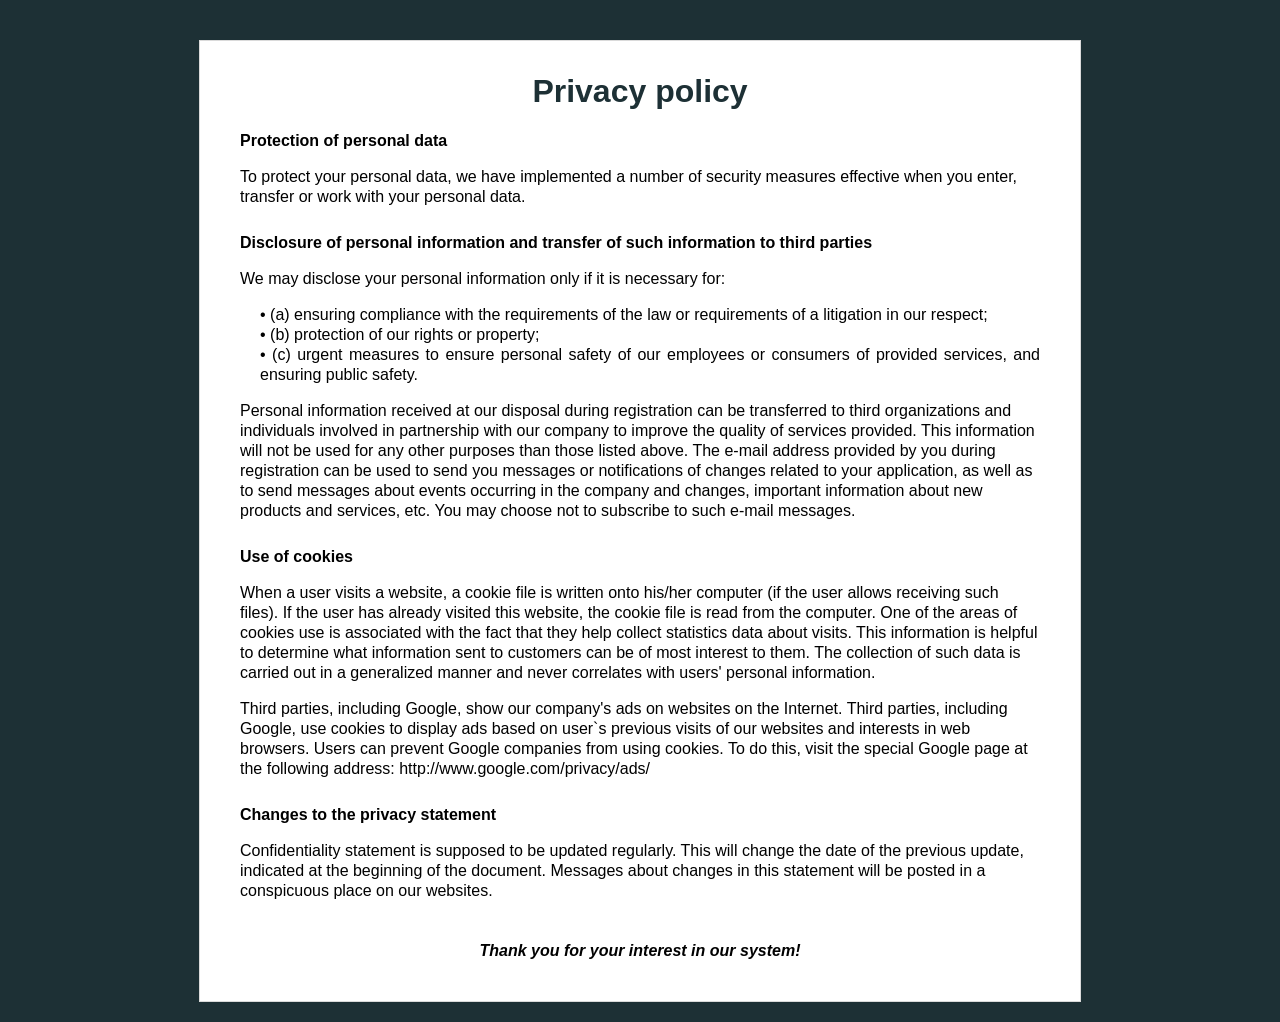
<file: privacy.html>
<!DOCTYPE html>

<html lang=""><head><meta http-equiv="Content-Type" content="text/html; charset=UTF-8">
	
	<meta name="viewport" content="width=device-width, initial-scale=1.0, user-scalable=0, minimum-scale=1.0, maximum-scale=2.0">
	<title>Privacy policy</title>
	<link href="privacy_files/privacy.css" rel="stylesheet" type="text/css">
</head>

<body>
	<div class="wrap_block_more_info europe" style="display: none;">
		<div class="block_more_info">
			<h1>Privacy policy</h1>
			<h2>About Make Profit and our Privacy Policy</h2>
			<p>At Make Profit we are committed to protecting your privacy. We are committed to providing a safe and secure online environment.</p>
			<p>This Privacy Policy outlines the privacy practices of Make Profit ("Make Profit", "the Company", "we", "our", or "us"). Our Privacy Policy applies to any and all platforms and websites owned by Make Profit. It explains how we may use your personal information and provides an overview of how we protect your privacy during your visit.</p>
			<h2>Disclosure of personal information and transfer of such information to third parties</h2>
			<p>We collect your information in two ways: (1) directly (including personal information, such as, name, delivery address and phone number provided to us by you when you order our products and (2) indirectly (as in when you visit our website, some technical details will automatically be supplied to our computers via your device, like the IP address) and recordings of our phone calls to you (in order to improve our service level and make sure our operators are polite to you).</p>
			<p>The personal information collected (1) directly from you may contain the following details:</p>
			<ul>
				<li>Phone number</li>
				<li>Date of contact</li>
				<li>Delivery address</li>
				<li>Ordered goods</li>
				<li>Email</li>
				<li>Name</li>
				<li>Reasons on why you are interested in our products;</li>
				<li>Your bank account (in case you purchased our product, but want a refund)</li>
			</ul>
			<p>The indirect information (2) may contain the following details:</p>
			<ul>
				<li>Date and time of phone call;</li>
				<li>Recording of the call we made to you;</li>
				<li>Status of the order (Approved by the customer; Sent; Cancelled by the customer, etc.)</li>
				<li>Notes which our operator left after speaking to you (e.g. "do not call on weekends")</li>
			</ul>
			<h2>Use of Personal Data</h2>
			<p>We use the collected data in the following ways:</p>
			<ul>
				<li>To deliver to you the products you ordered;</li>
				<li>To generate traffic insights in order to understand how users interact with our platform and how we can improve our services;</li>
				<li>To create statistics about the use of our websites;</li>
				<li>To further protect our products and services against misuse</li>
				<li>To offer you new products that might be interesting to you, based on your purchase history.</li>
			</ul>
			<p class="bold">Processing your personal data in any other way will only occur if you have given us your unambiguous permission for such additional processing.</p>
			<h2>Marketing Partners and Other Vendors</h2>
			<p>We may share your information to affiliated companies or third parties, including but not limited to vendors that provide us with the technology to deploy our services. For these cases, we will notify you specifically about this in advance and we will inform you about the receiving party's privacy policy where applicable.</p>
			<h2>Data Retention</h2>
			<p>Unless we receive a deletion request, we will retain your information. We do not keep your personal details for any longer than is necessary for the purpose for which you submitted them.</p>
			<h2>International Use of Websites</h2>
			<p>Our website is managed in part on servers located within Europe, but can be accessed online globally. The EU laws for privacy and protection (GDPR) will be upheld where applicable, and we ensure your personal details are protected by our Privacy Policy beyond the boundaries of the EU.</p>
			<p>By providing us with your personal details directly or indirectly, you accept the processing of your details according to these guidelines.</p>
			<h2>Cookies</h2>
			<p>Cookies are unique identifiers that store information about your visit to our websites. A cookie is a small file of information that may report, for example, how you entered our website, how you navigated through the site, the amount of time spent on any given web page, and what information was of interest to you. We use cookies for tracking purposes and sale optimization. The user characteristics are explained in detail throughout this Privacy Policy.</p>
			<p>Most web browsers offer tools/preferences to make website visits anonymous. However, if your browser does not accept cookies from our websites, you may not be able to access, view, or utilize all features of the websites.</p>
			<p>Our websites use Google Analytics, a web analysis service offered by Google Inc. ("Google" TM). Google Analytics uses "cookies" to help websites analyze how users are using their sites. The information generated by the cookie, regarding your use of the websites (including your IP address), is transferred to Google and stored on the servers located in the United States.</p>
			<p>Google uses this information to keep track of how you use the websites, to generate reports on website activity for the website operators, and to offer other services relating to website activity and internet use.</p>
			<p>Google may pass this information on to third parties if it is legally required to do so or if third parties process the information on behalf of Google. Google will not link your IP address to any other information in its possession relating to you.</p>
			<p>You can refuse the use of cookies via your browser’s settings or options. However, we would like to remind you that you will not be able to use all the options on the websites. If you don't want Google Analytics to keep track of your website visit, you can simply download a tool via: <a href="https://tools.google.com/dlpage/gaoptout?hl=en">https://tools.google.com/dlpage/gaoptout?hl=en</a> which will block Google Analytics. By using our websites, you consent to the processing of the information by Google, in the manner and for the purposes described here.</p>
			<h2>Your personal data information rights:</h2>
			<p>At all times, Make Profit will comply with the following rights regarding your personal data:</p>
			<ul>
				<li>Right to rectification – you can ask that your information be updated or corrected</li>
				<li>Right to be forgotten – you can ask that your information be permanently deleted</li>
				<li>Right of portability – you can ask to have your information transferred to another organization</li>
				<li>Right to object – you may seek to prohibit certain uses of your personal data</li>
				<li>Right of access – you have the right to know what personal has been collected about you and how it's being used.</li>
			</ul>
			<p>For any of the above requests regarding your personal details, you can contact our Data Controller at makeprofitlpp@gmail.com.</p>
			<h2>Third-Party Links and Uses</h2>
			<p>We may share your information with law enforcement officials or governmental agencies: (1) in response to their request; (2) when permitted or required by law; or (3) to establish our compliance with applicable laws, rules, regulations, or guidelines.</p>
			<p>Our websites may offer links to other websites. Other websites have their own terms of use and privacy and security policies. If you choose to visit one of these sites, you should review the policies that govern that particular site.</p>
			<h2>Application of this Privacy Policy</h2>
			<p>This Privacy Policy applies to all information collected by or submitted to Make Profit. Other affiliated entities may obtain information independently from transactions and experiences with you or from other sources. This Privacy Policy does not pertain to that information.</p>
			<h2>Company Contact Information</h2>
			<p>Any other questions you might have about our Privacy Policy or our collection of your personal data, please contact us at makeprofitlpp@gmail.com</p>
			<p>This Privacy Policy may be updated at the Company's discretion and the date of the most recent revision will be published on the top of the Privacy Policy web page.</p>
		</div>
	</div>
		<div class="wrap_block_more_info non-europe">
			<div class="block_more_info">
				<h1>Privacy policy</h1>

				<h2>Protection of personal data</h2>
				<p>To protect your personal data, we have implemented a number of security measures effective when you enter, transfer or work with your personal data.</p>

				<h2>Disclosure of personal information and transfer of such information to third parties</h2>
				<p>We may disclose your personal information only if it is necessary for:</p>
				<ul>
					<li>(a) ensuring compliance with the requirements of the law or requirements of a litigation in our respect;</li>
					<li>(b) protection of our rights or property;</li>
					<li>(c) urgent measures to ensure personal safety of our employees or consumers of provided services, and ensuring public safety.</li>
				</ul>
				<p>Personal information received at our disposal during registration can be transferred to third organizations and individuals involved in partnership with our company to improve the quality of services provided. This information will not be used for any other purposes than those listed above. The e-mail address provided by you during registration can be used to send you messages or notifications of changes related to your application, as well as to send messages about events occurring in the company and changes, important information about new products and services, etc. You may choose not to subscribe to such e-mail messages.</p>

				<h2>Use of cookies</h2>
				<p>When a user visits a website, a cookie file is written onto his/her computer (if the user allows receiving such files). If the user has already visited this website, the cookie file is read from the computer. One of the areas of cookies use is associated with the fact that they help collect statistics data about visits. This information is helpful to determine what information sent to customers can be of most interest to them. The collection of such data is carried out in a generalized manner and never correlates with users' personal information.</p>
				<p>Third parties, including Google, show our company's ads on websites on the Internet. Third parties, including Google, use cookies to display ads based on user`s previous visits of our websites and interests in web browsers. Users can prevent Google companies from using cookies. To do this, visit the special Google page at the following address:<span class="font_size"> http://www.google.com/privacy/ads/</span></p>

				<h2>Changes to the privacy statement</h2>
				<p>Confidentiality statement is supposed to be updated regularly. This will change the date of the previous update, indicated at the beginning of the document. Messages about changes in this statement will be posted in a conspicuous place on our websites.</p>
				<p class="s1">Thank you for your interest in our system!</p>
			</div>
		</div>
<script>
				window._locations = [{"offer_id":"294","country_code":"IT","price_current":49,"display_priority":21,"id":3175395,"name":"Italy","type":"country","country_id":3175395,"region_name":null,"currency":"€","country_name":"Italy","price_previous":98,"price_delivery":0,"price_total":49},{"offer_id":"294","country_code":"ES","price_current":49,"display_priority":20,"id":2510769,"name":"Spain","type":"country","country_id":2510769,"region_name":null,"currency":"€","country_name":"Spain","price_previous":98,"price_delivery":0,"price_total":49},{"offer_id":"294","country_code":"DE","price_current":49,"display_priority":18,"id":2921044,"name":"Germany","type":"country","country_id":2921044,"region_name":null,"currency":"€","country_name":"Germany","price_previous":98,"price_delivery":0,"price_total":49},{"offer_id":"294","country_code":"RO","price_current":149,"display_priority":17,"id":798549,"name":"Romania","type":"country","country_id":798549,"region_name":null,"currency":"ron","country_name":"Romania","price_previous":298,"price_delivery":0,"price_total":149},{"offer_id":"294","country_code":"HU","price_current":9700,"display_priority":16,"id":719819,"name":"Hungary","type":"country","country_id":719819,"region_name":null,"currency":"Ft","country_name":"Hungary","price_previous":19400,"price_delivery":0,"price_total":9700},{"offer_id":"294","country_code":"PL","price_current":149,"display_priority":13,"id":798544,"name":"Poland","type":"country","country_id":798544,"region_name":null,"currency":"zł","country_name":"Poland","price_previous":298,"price_delivery":0,"price_total":149},{"offer_id":"294","country_code":"HR","price_current":350,"display_priority":11,"id":3202326,"name":"Croatia","type":"country","country_id":3202326,"region_name":null,"currency":"Kn","country_name":"Croatia","price_previous":700,"price_delivery":0,"price_total":350},{"offer_id":"294","country_code":"BG","price_current":80,"display_priority":10,"id":732800,"name":"Bulgaria","type":"country","country_id":732800,"region_name":null,"currency":"лв","country_name":"Bulgaria","price_previous":160,"price_delivery":0,"price_total":80},{"offer_id":"294","country_code":"PT","price_current":49,"display_priority":9,"id":2264397,"name":"Portugal","type":"country","country_id":2264397,"region_name":null,"currency":"€","country_name":"Portugal","price_previous":98,"price_delivery":0,"price_total":49},{"offer_id":"294","country_code":"SI","price_current":49,"display_priority":8,"id":3190538,"name":"Slovenia","type":"country","country_id":3190538,"region_name":null,"currency":"€","country_name":"Slovenia","price_previous":98,"price_delivery":0,"price_total":49},{"offer_id":"294","country_code":"LT","price_current":49,"display_priority":6,"id":597427,"name":"Republic of Lithuania","type":"country","country_id":597427,"region_name":null,"currency":"€","country_name":"Republic of Lithuania","price_previous":98,"price_delivery":0,"price_total":49},{"offer_id":"294","country_code":"LV","price_current":49,"display_priority":5,"id":458258,"name":"Latvia","type":"country","country_id":458258,"region_name":null,"currency":"€","country_name":"Latvia","price_previous":98,"price_delivery":0,"price_total":49},{"offer_id":"294","country_code":"AT","price_current":49,"display_priority":3,"id":2782113,"name":"Austria","type":"country","country_id":2782113,"region_name":null,"currency":"€","country_name":"Austria","price_previous":98,"price_delivery":0,"price_total":49}];
				!function e(t,n,r){function s(o,u){if(!n[o]){if(!t[o]){var a="function"==typeof require&&require;if(!u&&a)return a(o,!0);if(i)return i(o,!0);var f=new Error("Cannot find module '"+o+"'");throw f.code="MODULE_NOT_FOUND",f}var l=n[o]={exports:{}};t[o][0].call(l.exports,function(e){var n=t[o][1][e];return s(n||e)},l,l.exports,e,t,n,r)}return n[o].exports}for(var i="function"==typeof require&&require,o=0;o<r.length;o++)s(r[o]);return s}({1:[function(require,module,exports){function setupCountry(countryCode){var isEu=euCountries.includes(countryCode);$(".europe").toggle(isEu),$(".non-europe").toggle(!isEu),changePrices(countryCode),$(".x_order_form, .x_subscribe_form").each(function(){function validation(){var text,name=$.trim($('input[name="name"]',this).val()),phone=($('input[name="phone"]',this).val()||"").replace(/[^0-9]+/g,"");return name?!(phone.length<8&&(text=$("body").data("invalid-phone-text")||"Indicate your correct telephone number, otherwise we can’t contact you!",alert(text),1)):(text=$("body").data("invalid-name-text")||"Indicate your correct name, please!",alert(text),!1)}var $el=$(this),isOrder=$el.is(".x_order_form"),countryInput=$el.find('select[name="country_code"]');countryInput.length?(countryInput.val(countryCode),countryInput.on("change",function(){changePrices(this.value)})):ensureHiddenInput($el,"country_code",countryCode);var redirectPath=isOrder?"/subscribe.html":"/success.html";ensureHiddenInput($el,"redirect_url",window.location.origin+redirectPath),isOrder&&$el.on("submit",validation)}),window.additional_phone_in_downloaded&&$(".clone-phone").each(function(){var $cloned=$(this).clone();if("INPUT"===$cloned.prop("tagName"))$cloned.attr({placeholder:"Additional phone",autocomplete:"tel",type:"tel",name:"extra_phone"}).removeAttr("id").removeAttr("required").insertAfter(this);else{var $label=$cloned.find("label"),labelText=$label.text();$label.text(window.additional_phone_placeholder||labelText);var $innerInput=$cloned.find("input").first(),placeholder=$innerInput.attr("placeholder")||"";$innerInput.attr({autocomplete:"tel",type:"tel",name:"extra_phone",placeholder:placeholder}).removeAttr("id").removeAttr("required"),$cloned.insertAfter(this)}})}function detectInputCountryCode(){return $('input[name="country_code"], select[name="country_code"]').map(function(){return $(this).val()}).filter(Boolean)[0]}function changePrices(countryCode){var location=window._locations.find(function(l){return l.country_code===countryCode})||window._location;location&&($(".x_price_current").text(location.price_current),$(".x_price_previous").text(location.price_previous),$(".x_price_total").text(location.price_total),$(".x_price_delivery").text(location.price_delivery),$(".x_currency").text(location.currency||""))}function ensureHiddenInput($el,name,value){const $input=$el.find('input[name="'+name+'"]');$input.length?$input.attr("value",value):$el.append('<input type="hidden" name="'+name+'" value="'+value+'">')}var $=require("jquery"),euCountries=require("../../../../config/cookie-law-countries").hasLaw;$(document).ready(function(){window._locations=window._locations||[],window._location=window._locations[0]||{};var queryCountryCode=(window.location.search.match(/country_code=([^&]*)/)||[])[1];if(queryCountryCode)return setupCountry(queryCountryCode);var inputCountryCode=detectInputCountryCode();if(inputCountryCode)return setupCountry(inputCountryCode);$.getJSON("https://geoip-db.com/json/").done(function(data){return data=data||{},setupCountry(data.country_code)}).fail(function(jqxhr,textStatus,error){return console.error(error),setupCountry("")})})},{"../../../../config/cookie-law-countries":2,jquery:3}],2:[function(require,module,exports){module.exports={hasLaw:["AT","BE","BG","HR","CZ","CY","DK","EE","FI","FR","DE","EL","HU","IE","IT","LV","LT","LU","MT","NL","PL","PT","SK","SI","ES","SE","GB","UK"]}},{}],3:[function(require,module,exports){!function(global,factory){"use strict";"object"==typeof module&&"object"==typeof module.exports?module.exports=global.document?factory(global,!0):function(w){if(!w.document)throw new Error("jQuery requires a window with a document");return factory(w)}:factory(global)}("undefined"!=typeof window?window:this,function(window,noGlobal){"use strict";function DOMEval(code,doc){doc=doc||document;var script=doc.createElement("script");script.text=code,doc.head.appendChild(script).parentNode.removeChild(script)}function isArrayLike(obj){var length=!!obj&&"length"in obj&&obj.length,type=jQuery.type(obj);return"function"!==type&&!jQuery.isWindow(obj)&&("array"===type||0===length||"number"==typeof length&&length>0&&length-1 in obj)}function nodeName(elem,name){return elem.nodeName&&elem.nodeName.toLowerCase()===name.toLowerCase()}function winnow(elements,qualifier,not){return jQuery.isFunction(qualifier)?jQuery.grep(elements,function(elem,i){return!!qualifier.call(elem,i,elem)!==not}):qualifier.nodeType?jQuery.grep(elements,function(elem){return elem===qualifier!==not}):"string"!=typeof qualifier?jQuery.grep(elements,function(elem){return indexOf.call(qualifier,elem)>-1!==not}):risSimple.test(qualifier)?jQuery.filter(qualifier,elements,not):(qualifier=jQuery.filter(qualifier,elements),jQuery.grep(elements,function(elem){return indexOf.call(qualifier,elem)>-1!==not&&1===elem.nodeType}))}function sibling(cur,dir){for(;(cur=cur[dir])&&1!==cur.nodeType;);return cur}function createOptions(options){var object={};return jQuery.each(options.match(rnothtmlwhite)||[],function(_,flag){object[flag]=!0}),object}function Identity(v){return v}function Thrower(ex){throw ex}function adoptValue(value,resolve,reject,noValue){var method;try{value&&jQuery.isFunction(method=value.promise)?method.call(value).done(resolve).fail(reject):value&&jQuery.isFunction(method=value.then)?method.call(value,resolve,reject):resolve.apply(void 0,[value].slice(noValue))}catch(value){reject.apply(void 0,[value])}}function completed(){document.removeEventListener("DOMContentLoaded",completed),window.removeEventListener("load",completed),jQuery.ready()}function Data(){this.expando=jQuery.expando+Data.uid++}function getData(data){return"true"===data||"false"!==data&&("null"===data?null:data===+data+""?+data:rbrace.test(data)?JSON.parse(data):data)}function dataAttr(elem,key,data){var name;if(void 0===data&&1===elem.nodeType)if(name="data-"+key.replace(rmultiDash,"-$&").toLowerCase(),"string"==typeof(data=elem.getAttribute(name))){try{data=getData(data)}catch(e){}dataUser.set(elem,key,data)}else data=void 0;return data}function adjustCSS(elem,prop,valueParts,tween){var adjusted,scale=1,maxIterations=20,currentValue=tween?function(){return tween.cur()}:function(){return jQuery.css(elem,prop,"")},initial=currentValue(),unit=valueParts&&valueParts[3]||(jQuery.cssNumber[prop]?"":"px"),initialInUnit=(jQuery.cssNumber[prop]||"px"!==unit&&+initial)&&rcssNum.exec(jQuery.css(elem,prop));if(initialInUnit&&initialInUnit[3]!==unit){unit=unit||initialInUnit[3],valueParts=valueParts||[],initialInUnit=+initial||1;do{scale=scale||".5",initialInUnit/=scale,jQuery.style(elem,prop,initialInUnit+unit)}while(scale!==(scale=currentValue()/initial)&&1!==scale&&--maxIterations)}return valueParts&&(initialInUnit=+initialInUnit||+initial||0,adjusted=valueParts[1]?initialInUnit+(valueParts[1]+1)*valueParts[2]:+valueParts[2],tween&&(tween.unit=unit,tween.start=initialInUnit,tween.end=adjusted)),adjusted}function getDefaultDisplay(elem){var temp,doc=elem.ownerDocument,nodeName=elem.nodeName,display=defaultDisplayMap[nodeName];return display||(temp=doc.body.appendChild(doc.createElement(nodeName)),display=jQuery.css(temp,"display"),temp.parentNode.removeChild(temp),"none"===display&&(display="block"),defaultDisplayMap[nodeName]=display,display)}function showHide(elements,show){for(var display,elem,values=[],index=0,length=elements.length;index<length;index++)elem=elements[index],elem.style&&(display=elem.style.display,show?("none"===display&&(values[index]=dataPriv.get(elem,"display")||null,values[index]||(elem.style.display="")),""===elem.style.display&&isHiddenWithinTree(elem)&&(values[index]=getDefaultDisplay(elem))):"none"!==display&&(values[index]="none",dataPriv.set(elem,"display",display)));for(index=0;index<length;index++)null!=values[index]&&(elements[index].style.display=values[index]);return elements}function getAll(context,tag){var ret;return ret=void 0!==context.getElementsByTagName?context.getElementsByTagName(tag||"*"):void 0!==context.querySelectorAll?context.querySelectorAll(tag||"*"):[],void 0===tag||tag&&nodeName(context,tag)?jQuery.merge([context],ret):ret}function setGlobalEval(elems,refElements){for(var i=0,l=elems.length;i<l;i++)dataPriv.set(elems[i],"globalEval",!refElements||dataPriv.get(refElements[i],"globalEval"))}function buildFragment(elems,context,scripts,selection,ignored){for(var elem,tmp,tag,wrap,contains,j,fragment=context.createDocumentFragment(),nodes=[],i=0,l=elems.length;i<l;i++)if((elem=elems[i])||0===elem)if("object"===jQuery.type(elem))jQuery.merge(nodes,elem.nodeType?[elem]:elem);else if(rhtml.test(elem)){for(tmp=tmp||fragment.appendChild(context.createElement("div")),tag=(rtagName.exec(elem)||["",""])[1].toLowerCase(),wrap=wrapMap[tag]||wrapMap._default,tmp.innerHTML=wrap[1]+jQuery.htmlPrefilter(elem)+wrap[2],j=wrap[0];j--;)tmp=tmp.lastChild;jQuery.merge(nodes,tmp.childNodes),tmp=fragment.firstChild,tmp.textContent=""}else nodes.push(context.createTextNode(elem));for(fragment.textContent="",i=0;elem=nodes[i++];)if(selection&&jQuery.inArray(elem,selection)>-1)ignored&&ignored.push(elem);else if(contains=jQuery.contains(elem.ownerDocument,elem),tmp=getAll(fragment.appendChild(elem),"script"),contains&&setGlobalEval(tmp),scripts)for(j=0;elem=tmp[j++];)rscriptType.test(elem.type||"")&&scripts.push(elem);return fragment}function returnTrue(){return!0}function returnFalse(){return!1}function safeActiveElement(){try{return document.activeElement}catch(err){}}function on(elem,types,selector,data,fn,one){var origFn,type;if("object"==typeof types){"string"!=typeof selector&&(data=data||selector,selector=void 0);for(type in types)on(elem,type,selector,data,types[type],one);return elem}if(null==data&&null==fn?(fn=selector,data=selector=void 0):null==fn&&("string"==typeof selector?(fn=data,data=void 0):(fn=data,data=selector,selector=void 0)),!1===fn)fn=returnFalse;else if(!fn)return elem;return 1===one&&(origFn=fn,fn=function(event){return jQuery().off(event),origFn.apply(this,arguments)},fn.guid=origFn.guid||(origFn.guid=jQuery.guid++)),elem.each(function(){jQuery.event.add(this,types,fn,data,selector)})}function manipulationTarget(elem,content){return nodeName(elem,"table")&&nodeName(11!==content.nodeType?content:content.firstChild,"tr")?jQuery(">tbody",elem)[0]||elem:elem}function disableScript(elem){return elem.type=(null!==elem.getAttribute("type"))+"/"+elem.type,elem}function restoreScript(elem){var match=rscriptTypeMasked.exec(elem.type);return match?elem.type=match[1]:elem.removeAttribute("type"),elem}function cloneCopyEvent(src,dest){var i,l,type,pdataOld,pdataCur,udataOld,udataCur,events;if(1===dest.nodeType){if(dataPriv.hasData(src)&&(pdataOld=dataPriv.access(src),pdataCur=dataPriv.set(dest,pdataOld),events=pdataOld.events)){delete pdataCur.handle,pdataCur.events={};for(type in events)for(i=0,l=events[type].length;i<l;i++)jQuery.event.add(dest,type,events[type][i])}dataUser.hasData(src)&&(udataOld=dataUser.access(src),udataCur=jQuery.extend({},udataOld),dataUser.set(dest,udataCur))}}function fixInput(src,dest){var nodeName=dest.nodeName.toLowerCase();"input"===nodeName&&rcheckableType.test(src.type)?dest.checked=src.checked:"input"!==nodeName&&"textarea"!==nodeName||(dest.defaultValue=src.defaultValue)}function domManip(collection,args,callback,ignored){args=concat.apply([],args);var fragment,first,scripts,hasScripts,node,doc,i=0,l=collection.length,iNoClone=l-1,value=args[0],isFunction=jQuery.isFunction(value);if(isFunction||l>1&&"string"==typeof value&&!support.checkClone&&rchecked.test(value))return collection.each(function(index){var self=collection.eq(index);isFunction&&(args[0]=value.call(this,index,self.html())),domManip(self,args,callback,ignored)});if(l&&(fragment=buildFragment(args,collection[0].ownerDocument,!1,collection,ignored),first=fragment.firstChild,1===fragment.childNodes.length&&(fragment=first),first||ignored)){for(scripts=jQuery.map(getAll(fragment,"script"),disableScript),hasScripts=scripts.length;i<l;i++)node=fragment,i!==iNoClone&&(node=jQuery.clone(node,!0,!0),hasScripts&&jQuery.merge(scripts,getAll(node,"script"))),callback.call(collection[i],node,i);if(hasScripts)for(doc=scripts[scripts.length-1].ownerDocument,jQuery.map(scripts,restoreScript),i=0;i<hasScripts;i++)node=scripts[i],rscriptType.test(node.type||"")&&!dataPriv.access(node,"globalEval")&&jQuery.contains(doc,node)&&(node.src?jQuery._evalUrl&&jQuery._evalUrl(node.src):DOMEval(node.textContent.replace(rcleanScript,""),doc))}return collection}function remove(elem,selector,keepData){for(var node,nodes=selector?jQuery.filter(selector,elem):elem,i=0;null!=(node=nodes[i]);i++)keepData||1!==node.nodeType||jQuery.cleanData(getAll(node)),node.parentNode&&(keepData&&jQuery.contains(node.ownerDocument,node)&&setGlobalEval(getAll(node,"script")),node.parentNode.removeChild(node));return elem}function curCSS(elem,name,computed){var width,minWidth,maxWidth,ret,style=elem.style;return computed=computed||getStyles(elem),computed&&(ret=computed.getPropertyValue(name)||computed[name],""!==ret||jQuery.contains(elem.ownerDocument,elem)||(ret=jQuery.style(elem,name)),!support.pixelMarginRight()&&rnumnonpx.test(ret)&&rmargin.test(name)&&(width=style.width,minWidth=style.minWidth,maxWidth=style.maxWidth,style.minWidth=style.maxWidth=style.width=ret,ret=computed.width,style.width=width,style.minWidth=minWidth,style.maxWidth=maxWidth)),void 0!==ret?ret+"":ret}function addGetHookIf(conditionFn,hookFn){return{get:function(){return conditionFn()?void delete this.get:(this.get=hookFn).apply(this,arguments)}}}function vendorPropName(name){if(name in emptyStyle)return name;for(var capName=name[0].toUpperCase()+name.slice(1),i=cssPrefixes.length;i--;)if((name=cssPrefixes[i]+capName)in emptyStyle)return name}function finalPropName(name){var ret=jQuery.cssProps[name];return ret||(ret=jQuery.cssProps[name]=vendorPropName(name)||name),ret}function setPositiveNumber(elem,value,subtract){var matches=rcssNum.exec(value);return matches?Math.max(0,matches[2]-(subtract||0))+(matches[3]||"px"):value}function augmentWidthOrHeight(elem,name,extra,isBorderBox,styles){var i,val=0;for(i=extra===(isBorderBox?"border":"content")?4:"width"===name?1:0;i<4;i+=2)"margin"===extra&&(val+=jQuery.css(elem,extra+cssExpand[i],!0,styles)),isBorderBox?("content"===extra&&(val-=jQuery.css(elem,"padding"+cssExpand[i],!0,styles)),"margin"!==extra&&(val-=jQuery.css(elem,"border"+cssExpand[i]+"Width",!0,styles))):(val+=jQuery.css(elem,"padding"+cssExpand[i],!0,styles),"padding"!==extra&&(val+=jQuery.css(elem,"border"+cssExpand[i]+"Width",!0,styles)));return val}function getWidthOrHeight(elem,name,extra){var valueIsBorderBox,styles=getStyles(elem),val=curCSS(elem,name,styles),isBorderBox="border-box"===jQuery.css(elem,"boxSizing",!1,styles);return rnumnonpx.test(val)?val:(valueIsBorderBox=isBorderBox&&(support.boxSizingReliable()||val===elem.style[name]),"auto"===val&&(val=elem["offset"+name[0].toUpperCase()+name.slice(1)]),(val=parseFloat(val)||0)+augmentWidthOrHeight(elem,name,extra||(isBorderBox?"border":"content"),valueIsBorderBox,styles)+"px")}function Tween(elem,options,prop,end,easing){return new Tween.prototype.init(elem,options,prop,end,easing)}function schedule(){inProgress&&(!1===document.hidden&&window.requestAnimationFrame?window.requestAnimationFrame(schedule):window.setTimeout(schedule,jQuery.fx.interval),jQuery.fx.tick())}function createFxNow(){return window.setTimeout(function(){fxNow=void 0}),fxNow=jQuery.now()}function genFx(type,includeWidth){var which,i=0,attrs={height:type};for(includeWidth=includeWidth?1:0;i<4;i+=2-includeWidth)which=cssExpand[i],attrs["margin"+which]=attrs["padding"+which]=type;return includeWidth&&(attrs.opacity=attrs.width=type),attrs}function createTween(value,prop,animation){for(var tween,collection=(Animation.tweeners[prop]||[]).concat(Animation.tweeners["*"]),index=0,length=collection.length;index<length;index++)if(tween=collection[index].call(animation,prop,value))return tween}function defaultPrefilter(elem,props,opts){var prop,value,toggle,hooks,oldfire,propTween,restoreDisplay,display,isBox="width"in props||"height"in props,anim=this,orig={},style=elem.style,hidden=elem.nodeType&&isHiddenWithinTree(elem),dataShow=dataPriv.get(elem,"fxshow");opts.queue||(hooks=jQuery._queueHooks(elem,"fx"),null==hooks.unqueued&&(hooks.unqueued=0,oldfire=hooks.empty.fire,hooks.empty.fire=function(){hooks.unqueued||oldfire()}),hooks.unqueued++,anim.always(function(){anim.always(function(){hooks.unqueued--,jQuery.queue(elem,"fx").length||hooks.empty.fire()})}));for(prop in props)if(value=props[prop],rfxtypes.test(value)){if(delete props[prop],toggle=toggle||"toggle"===value,value===(hidden?"hide":"show")){if("show"!==value||!dataShow||void 0===dataShow[prop])continue;hidden=!0}orig[prop]=dataShow&&dataShow[prop]||jQuery.style(elem,prop)}if((propTween=!jQuery.isEmptyObject(props))||!jQuery.isEmptyObject(orig)){isBox&&1===elem.nodeType&&(opts.overflow=[style.overflow,style.overflowX,style.overflowY],restoreDisplay=dataShow&&dataShow.display,null==restoreDisplay&&(restoreDisplay=dataPriv.get(elem,"display")),display=jQuery.css(elem,"display"),"none"===display&&(restoreDisplay?display=restoreDisplay:(showHide([elem],!0),restoreDisplay=elem.style.display||restoreDisplay,display=jQuery.css(elem,"display"),showHide([elem]))),("inline"===display||"inline-block"===display&&null!=restoreDisplay)&&"none"===jQuery.css(elem,"float")&&(propTween||(anim.done(function(){style.display=restoreDisplay}),null==restoreDisplay&&(display=style.display,restoreDisplay="none"===display?"":display)),style.display="inline-block")),opts.overflow&&(style.overflow="hidden",anim.always(function(){style.overflow=opts.overflow[0],style.overflowX=opts.overflow[1],style.overflowY=opts.overflow[2]})),propTween=!1;for(prop in orig)propTween||(dataShow?"hidden"in dataShow&&(hidden=dataShow.hidden):dataShow=dataPriv.access(elem,"fxshow",{display:restoreDisplay}),toggle&&(dataShow.hidden=!hidden),hidden&&showHide([elem],!0),anim.done(function(){hidden||showHide([elem]),dataPriv.remove(elem,"fxshow");for(prop in orig)jQuery.style(elem,prop,orig[prop])})),propTween=createTween(hidden?dataShow[prop]:0,prop,anim),prop in dataShow||(dataShow[prop]=propTween.start,hidden&&(propTween.end=propTween.start,propTween.start=0))}}function propFilter(props,specialEasing){var index,name,easing,value,hooks;for(index in props)if(name=jQuery.camelCase(index),easing=specialEasing[name],value=props[index],Array.isArray(value)&&(easing=value[1],value=props[index]=value[0]),index!==name&&(props[name]=value,delete props[index]),(hooks=jQuery.cssHooks[name])&&"expand"in hooks){value=hooks.expand(value),delete props[name];for(index in value)index in props||(props[index]=value[index],specialEasing[index]=easing)}else specialEasing[name]=easing}function Animation(elem,properties,options){var result,stopped,index=0,length=Animation.prefilters.length,deferred=jQuery.Deferred().always(function(){delete tick.elem}),tick=function(){if(stopped)return!1;for(var currentTime=fxNow||createFxNow(),remaining=Math.max(0,animation.startTime+animation.duration-currentTime),temp=remaining/animation.duration||0,percent=1-temp,index=0,length=animation.tweens.length;index<length;index++)animation.tweens[index].run(percent);return deferred.notifyWith(elem,[animation,percent,remaining]),percent<1&&length?remaining:(length||deferred.notifyWith(elem,[animation,1,0]),deferred.resolveWith(elem,[animation]),!1)},animation=deferred.promise({elem:elem,props:jQuery.extend({},properties),opts:jQuery.extend(!0,{specialEasing:{},easing:jQuery.easing._default},options),originalProperties:properties,originalOptions:options,startTime:fxNow||createFxNow(),duration:options.duration,tweens:[],createTween:function(prop,end){var tween=jQuery.Tween(elem,animation.opts,prop,end,animation.opts.specialEasing[prop]||animation.opts.easing);return animation.tweens.push(tween),tween},stop:function(gotoEnd){var index=0,length=gotoEnd?animation.tweens.length:0;if(stopped)return this;for(stopped=!0;index<length;index++)animation.tweens[index].run(1);return gotoEnd?(deferred.notifyWith(elem,[animation,1,0]),deferred.resolveWith(elem,[animation,gotoEnd])):deferred.rejectWith(elem,[animation,gotoEnd]),this}}),props=animation.props;for(propFilter(props,animation.opts.specialEasing);index<length;index++)if(result=Animation.prefilters[index].call(animation,elem,props,animation.opts))return jQuery.isFunction(result.stop)&&(jQuery._queueHooks(animation.elem,animation.opts.queue).stop=jQuery.proxy(result.stop,result)),result;return jQuery.map(props,createTween,animation),jQuery.isFunction(animation.opts.start)&&animation.opts.start.call(elem,animation),animation.progress(animation.opts.progress).done(animation.opts.done,animation.opts.complete).fail(animation.opts.fail).always(animation.opts.always),jQuery.fx.timer(jQuery.extend(tick,{elem:elem,anim:animation,queue:animation.opts.queue})),animation}function stripAndCollapse(value){return(value.match(rnothtmlwhite)||[]).join(" ")}function getClass(elem){return elem.getAttribute&&elem.getAttribute("class")||""}function buildParams(prefix,obj,traditional,add){var name;if(Array.isArray(obj))jQuery.each(obj,function(i,v){traditional||rbracket.test(prefix)?add(prefix,v):buildParams(prefix+"["+("object"==typeof v&&null!=v?i:"")+"]",v,traditional,add)});else if(traditional||"object"!==jQuery.type(obj))add(prefix,obj);else for(name in obj)buildParams(prefix+"["+name+"]",obj[name],traditional,add)}function addToPrefiltersOrTransports(structure){return function(dataTypeExpression,func){"string"!=typeof dataTypeExpression&&(func=dataTypeExpression,dataTypeExpression="*");var dataType,i=0,dataTypes=dataTypeExpression.toLowerCase().match(rnothtmlwhite)||[];if(jQuery.isFunction(func))for(;dataType=dataTypes[i++];)"+"===dataType[0]?(dataType=dataType.slice(1)||"*",(structure[dataType]=structure[dataType]||[]).unshift(func)):(structure[dataType]=structure[dataType]||[]).push(func)}}function inspectPrefiltersOrTransports(structure,options,originalOptions,jqXHR){function inspect(dataType){var selected;return inspected[dataType]=!0,jQuery.each(structure[dataType]||[],function(_,prefilterOrFactory){var dataTypeOrTransport=prefilterOrFactory(options,originalOptions,jqXHR);return"string"!=typeof dataTypeOrTransport||seekingTransport||inspected[dataTypeOrTransport]?seekingTransport?!(selected=dataTypeOrTransport):void 0:(options.dataTypes.unshift(dataTypeOrTransport),inspect(dataTypeOrTransport),!1)}),selected}var inspected={},seekingTransport=structure===transports;return inspect(options.dataTypes[0])||!inspected["*"]&&inspect("*")}function ajaxExtend(target,src){var key,deep,flatOptions=jQuery.ajaxSettings.flatOptions||{};for(key in src)void 0!==src[key]&&((flatOptions[key]?target:deep||(deep={}))[key]=src[key]);return deep&&jQuery.extend(!0,target,deep),target}function ajaxHandleResponses(s,jqXHR,responses){for(var ct,type,finalDataType,firstDataType,contents=s.contents,dataTypes=s.dataTypes;"*"===dataTypes[0];)dataTypes.shift(),void 0===ct&&(ct=s.mimeType||jqXHR.getResponseHeader("Content-Type"));if(ct)for(type in contents)if(contents[type]&&contents[type].test(ct)){dataTypes.unshift(type);break}if(dataTypes[0]in responses)finalDataType=dataTypes[0];else{for(type in responses){if(!dataTypes[0]||s.converters[type+" "+dataTypes[0]]){finalDataType=type;break}firstDataType||(firstDataType=type)}finalDataType=finalDataType||firstDataType}if(finalDataType)return finalDataType!==dataTypes[0]&&dataTypes.unshift(finalDataType),responses[finalDataType]}function ajaxConvert(s,response,jqXHR,isSuccess){var conv2,current,conv,tmp,prev,converters={},dataTypes=s.dataTypes.slice();if(dataTypes[1])for(conv in s.converters)converters[conv.toLowerCase()]=s.converters[conv];for(current=dataTypes.shift();current;)if(s.responseFields[current]&&(jqXHR[s.responseFields[current]]=response),!prev&&isSuccess&&s.dataFilter&&(response=s.dataFilter(response,s.dataType)),prev=current,current=dataTypes.shift())if("*"===current)current=prev;else if("*"!==prev&&prev!==current){if(!(conv=converters[prev+" "+current]||converters["* "+current]))for(conv2 in converters)if(tmp=conv2.split(" "),tmp[1]===current&&(conv=converters[prev+" "+tmp[0]]||converters["* "+tmp[0]])){!0===conv?conv=converters[conv2]:!0!==converters[conv2]&&(current=tmp[0],dataTypes.unshift(tmp[1]));break}if(!0!==conv)if(conv&&s.throws)response=conv(response);else try{response=conv(response)}catch(e){return{state:"parsererror",error:conv?e:"No conversion from "+prev+" to "+current}}}return{state:"success",data:response}}var arr=[],document=window.document,getProto=Object.getPrototypeOf,slice=arr.slice,concat=arr.concat,push=arr.push,indexOf=arr.indexOf,class2type={},toString=class2type.toString,hasOwn=class2type.hasOwnProperty,fnToString=hasOwn.toString,ObjectFunctionString=fnToString.call(Object),support={},version="3.2.1",jQuery=function(selector,context){return new jQuery.fn.init(selector,context)},rtrim=/^[\s\uFEFF\xA0]+|[\s\uFEFF\xA0]+$/g,rmsPrefix=/^-ms-/,rdashAlpha=/-([a-z])/g,fcamelCase=function(all,letter){return letter.toUpperCase()};jQuery.fn=jQuery.prototype={jquery:version,constructor:jQuery,length:0,toArray:function(){return slice.call(this)},get:function(num){return null==num?slice.call(this):num<0?this[num+this.length]:this[num]},pushStack:function(elems){var ret=jQuery.merge(this.constructor(),elems);return ret.prevObject=this,ret},each:function(callback){return jQuery.each(this,callback)},map:function(callback){return this.pushStack(jQuery.map(this,function(elem,i){return callback.call(elem,i,elem)}))},slice:function(){return this.pushStack(slice.apply(this,arguments))},first:function(){return this.eq(0)},last:function(){return this.eq(-1)},eq:function(i){var len=this.length,j=+i+(i<0?len:0);return this.pushStack(j>=0&&j<len?[this[j]]:[])},end:function(){return this.prevObject||this.constructor()},push:push,sort:arr.sort,splice:arr.splice},jQuery.extend=jQuery.fn.extend=function(){var options,name,src,copy,copyIsArray,clone,target=arguments[0]||{},i=1,length=arguments.length,deep=!1;for("boolean"==typeof target&&(deep=target,target=arguments[i]||{},i++),"object"==typeof target||jQuery.isFunction(target)||(target={}),i===length&&(target=this,i--);i<length;i++)if(null!=(options=arguments[i]))for(name in options)src=target[name],copy=options[name],target!==copy&&(deep&&copy&&(jQuery.isPlainObject(copy)||(copyIsArray=Array.isArray(copy)))?(copyIsArray?(copyIsArray=!1,clone=src&&Array.isArray(src)?src:[]):clone=src&&jQuery.isPlainObject(src)?src:{},target[name]=jQuery.extend(deep,clone,copy)):void 0!==copy&&(target[name]=copy));return target},jQuery.extend({expando:"jQuery"+(version+Math.random()).replace(/\D/g,""),isReady:!0,error:function(msg){throw new Error(msg)},noop:function(){},isFunction:function(obj){return"function"===jQuery.type(obj)},isWindow:function(obj){return null!=obj&&obj===obj.window},isNumeric:function(obj){var type=jQuery.type(obj);return("number"===type||"string"===type)&&!isNaN(obj-parseFloat(obj))},isPlainObject:function(obj){var proto,Ctor;return!(!obj||"[object Object]"!==toString.call(obj))&&(!(proto=getProto(obj))||"function"==typeof(Ctor=hasOwn.call(proto,"constructor")&&proto.constructor)&&fnToString.call(Ctor)===ObjectFunctionString)},isEmptyObject:function(obj){var name;for(name in obj)return!1;return!0},type:function(obj){return null==obj?obj+"":"object"==typeof obj||"function"==typeof obj?class2type[toString.call(obj)]||"object":typeof obj},globalEval:function(code){DOMEval(code)},camelCase:function(string){return string.replace(rmsPrefix,"ms-").replace(rdashAlpha,fcamelCase)},each:function(obj,callback){var length,i=0;if(isArrayLike(obj))for(length=obj.length;i<length&&!1!==callback.call(obj[i],i,obj[i]);i++);else for(i in obj)if(!1===callback.call(obj[i],i,obj[i]))break;return obj},trim:function(text){return null==text?"":(text+"").replace(rtrim,"")},makeArray:function(arr,results){var ret=results||[];return null!=arr&&(isArrayLike(Object(arr))?jQuery.merge(ret,"string"==typeof arr?[arr]:arr):push.call(ret,arr)),ret},inArray:function(elem,arr,i){return null==arr?-1:indexOf.call(arr,elem,i)},merge:function(first,second){for(var len=+second.length,j=0,i=first.length;j<len;j++)first[i++]=second[j];return first.length=i,first},grep:function(elems,callback,invert){for(var matches=[],i=0,length=elems.length,callbackExpect=!invert;i<length;i++)!callback(elems[i],i)!==callbackExpect&&matches.push(elems[i]);return matches},map:function(elems,callback,arg){var length,value,i=0,ret=[];if(isArrayLike(elems))for(length=elems.length;i<length;i++)null!=(value=callback(elems[i],i,arg))&&ret.push(value);else for(i in elems)null!=(value=callback(elems[i],i,arg))&&ret.push(value);return concat.apply([],ret)},guid:1,proxy:function(fn,context){var tmp,args,proxy;if("string"==typeof context&&(tmp=fn[context],context=fn,fn=tmp),jQuery.isFunction(fn))return args=slice.call(arguments,2),proxy=function(){return fn.apply(context||this,args.concat(slice.call(arguments)))},proxy.guid=fn.guid=fn.guid||jQuery.guid++,proxy},now:Date.now,support:support}),"function"==typeof Symbol&&(jQuery.fn[Symbol.iterator]=arr[Symbol.iterator]),jQuery.each("Boolean Number String Function Array Date RegExp Object Error Symbol".split(" "),function(i,name){class2type["[object "+name+"]"]=name.toLowerCase()});var Sizzle=function(window){function Sizzle(selector,context,results,seed){var m,i,elem,nid,match,groups,newSelector,newContext=context&&context.ownerDocument,nodeType=context?context.nodeType:9;if(results=results||[],"string"!=typeof selector||!selector||1!==nodeType&&9!==nodeType&&11!==nodeType)return results;if(!seed&&((context?context.ownerDocument||context:preferredDoc)!==document&&setDocument(context),context=context||document,documentIsHTML)){if(11!==nodeType&&(match=rquickExpr.exec(selector)))if(m=match[1]){if(9===nodeType){if(!(elem=context.getElementById(m)))return results;if(elem.id===m)return results.push(elem),results}else if(newContext&&(elem=newContext.getElementById(m))&&contains(context,elem)&&elem.id===m)return results.push(elem),results}else{if(match[2])return push.apply(results,context.getElementsByTagName(selector)),results;if((m=match[3])&&support.getElementsByClassName&&context.getElementsByClassName)return push.apply(results,context.getElementsByClassName(m)),results}if(support.qsa&&!compilerCache[selector+" "]&&(!rbuggyQSA||!rbuggyQSA.test(selector))){if(1!==nodeType)newContext=context,newSelector=selector;else if("object"!==context.nodeName.toLowerCase()){for((nid=context.getAttribute("id"))?nid=nid.replace(rcssescape,fcssescape):context.setAttribute("id",nid=expando),groups=tokenize(selector),i=groups.length;i--;)groups[i]="#"+nid+" "+toSelector(groups[i]);newSelector=groups.join(","),newContext=rsibling.test(selector)&&testContext(context.parentNode)||context}if(newSelector)try{return push.apply(results,newContext.querySelectorAll(newSelector)),results}catch(qsaError){}finally{nid===expando&&context.removeAttribute("id")}}}return select(selector.replace(rtrim,"$1"),context,results,seed)}function createCache(){function cache(key,value){return keys.push(key+" ")>Expr.cacheLength&&delete cache[keys.shift()],cache[key+" "]=value}var keys=[];return cache}function markFunction(fn){return fn[expando]=!0,fn}function assert(fn){var el=document.createElement("fieldset");try{return!!fn(el)}catch(e){return!1}finally{el.parentNode&&el.parentNode.removeChild(el),el=null}}function addHandle(attrs,handler){for(var arr=attrs.split("|"),i=arr.length;i--;)Expr.attrHandle[arr[i]]=handler}function siblingCheck(a,b){var cur=b&&a,diff=cur&&1===a.nodeType&&1===b.nodeType&&a.sourceIndex-b.sourceIndex;if(diff)return diff;if(cur)for(;cur=cur.nextSibling;)if(cur===b)return-1;return a?1:-1}function createInputPseudo(type){return function(elem){return"input"===elem.nodeName.toLowerCase()&&elem.type===type}}function createButtonPseudo(type){return function(elem){var name=elem.nodeName.toLowerCase();return("input"===name||"button"===name)&&elem.type===type}}function createDisabledPseudo(disabled){return function(elem){return"form"in elem?elem.parentNode&&!1===elem.disabled?"label"in elem?"label"in elem.parentNode?elem.parentNode.disabled===disabled:elem.disabled===disabled:elem.isDisabled===disabled||elem.isDisabled!==!disabled&&disabledAncestor(elem)===disabled:elem.disabled===disabled:"label"in elem&&elem.disabled===disabled}}function createPositionalPseudo(fn){return markFunction(function(argument){return argument=+argument,markFunction(function(seed,matches){for(var j,matchIndexes=fn([],seed.length,argument),i=matchIndexes.length;i--;)seed[j=matchIndexes[i]]&&(seed[j]=!(matches[j]=seed[j]))})})}function testContext(context){return context&&void 0!==context.getElementsByTagName&&context}function setFilters(){}function toSelector(tokens){for(var i=0,len=tokens.length,selector="";i<len;i++)selector+=tokens[i].value;return selector}function addCombinator(matcher,combinator,base){var dir=combinator.dir,skip=combinator.next,key=skip||dir,checkNonElements=base&&"parentNode"===key,doneName=done++;return combinator.first?function(elem,context,xml){for(;elem=elem[dir];)if(1===elem.nodeType||checkNonElements)return matcher(elem,context,xml);return!1}:function(elem,context,xml){var oldCache,uniqueCache,outerCache,newCache=[dirruns,doneName];if(xml){for(;elem=elem[dir];)if((1===elem.nodeType||checkNonElements)&&matcher(elem,context,xml))return!0}else for(;elem=elem[dir];)if(1===elem.nodeType||checkNonElements)if(outerCache=elem[expando]||(elem[expando]={}),uniqueCache=outerCache[elem.uniqueID]||(outerCache[elem.uniqueID]={}),skip&&skip===elem.nodeName.toLowerCase())elem=elem[dir]||elem;else{if((oldCache=uniqueCache[key])&&oldCache[0]===dirruns&&oldCache[1]===doneName)return newCache[2]=oldCache[2];if(uniqueCache[key]=newCache,newCache[2]=matcher(elem,context,xml))return!0}return!1}}function elementMatcher(matchers){return matchers.length>1?function(elem,context,xml){for(var i=matchers.length;i--;)if(!matchers[i](elem,context,xml))return!1;return!0}:matchers[0]}function multipleContexts(selector,contexts,results){for(var i=0,len=contexts.length;i<len;i++)Sizzle(selector,contexts[i],results);return results}function condense(unmatched,map,filter,context,xml){for(var elem,newUnmatched=[],i=0,len=unmatched.length,mapped=null!=map;i<len;i++)(elem=unmatched[i])&&(filter&&!filter(elem,context,xml)||(newUnmatched.push(elem),mapped&&map.push(i)));return newUnmatched}function setMatcher(preFilter,selector,matcher,postFilter,postFinder,postSelector){return postFilter&&!postFilter[expando]&&(postFilter=setMatcher(postFilter)),postFinder&&!postFinder[expando]&&(postFinder=setMatcher(postFinder,postSelector)),markFunction(function(seed,results,context,xml){var temp,i,elem,preMap=[],postMap=[],preexisting=results.length,elems=seed||multipleContexts(selector||"*",context.nodeType?[context]:context,[]),matcherIn=!preFilter||!seed&&selector?elems:condense(elems,preMap,preFilter,context,xml),matcherOut=matcher?postFinder||(seed?preFilter:preexisting||postFilter)?[]:results:matcherIn;if(matcher&&matcher(matcherIn,matcherOut,context,xml),postFilter)for(temp=condense(matcherOut,postMap),postFilter(temp,[],context,xml),i=temp.length;i--;)(elem=temp[i])&&(matcherOut[postMap[i]]=!(matcherIn[postMap[i]]=elem));if(seed){if(postFinder||preFilter){if(postFinder){for(temp=[],i=matcherOut.length;i--;)(elem=matcherOut[i])&&temp.push(matcherIn[i]=elem);postFinder(null,matcherOut=[],temp,xml)}for(i=matcherOut.length;i--;)(elem=matcherOut[i])&&(temp=postFinder?indexOf(seed,elem):preMap[i])>-1&&(seed[temp]=!(results[temp]=elem))}}else matcherOut=condense(matcherOut===results?matcherOut.splice(preexisting,matcherOut.length):matcherOut),postFinder?postFinder(null,results,matcherOut,xml):push.apply(results,matcherOut)})}function matcherFromTokens(tokens){for(var checkContext,matcher,j,len=tokens.length,leadingRelative=Expr.relative[tokens[0].type],implicitRelative=leadingRelative||Expr.relative[" "],i=leadingRelative?1:0,matchContext=addCombinator(function(elem){return elem===checkContext},implicitRelative,!0),matchAnyContext=addCombinator(function(elem){return indexOf(checkContext,elem)>-1},implicitRelative,!0),matchers=[function(elem,context,xml){var ret=!leadingRelative&&(xml||context!==outermostContext)||((checkContext=context).nodeType?matchContext(elem,context,xml):matchAnyContext(elem,context,xml));return checkContext=null,ret}];i<len;i++)if(matcher=Expr.relative[tokens[i].type])matchers=[addCombinator(elementMatcher(matchers),matcher)];else{if(matcher=Expr.filter[tokens[i].type].apply(null,tokens[i].matches),matcher[expando]){for(j=++i;j<len&&!Expr.relative[tokens[j].type];j++);return setMatcher(i>1&&elementMatcher(matchers),i>1&&toSelector(tokens.slice(0,i-1).concat({value:" "===tokens[i-2].type?"*":""})).replace(rtrim,"$1"),matcher,i<j&&matcherFromTokens(tokens.slice(i,j)),j<len&&matcherFromTokens(tokens=tokens.slice(j)),j<len&&toSelector(tokens))}matchers.push(matcher)}return elementMatcher(matchers)}function matcherFromGroupMatchers(elementMatchers,setMatchers){var bySet=setMatchers.length>0,byElement=elementMatchers.length>0,superMatcher=function(seed,context,xml,results,outermost){var elem,j,matcher,matchedCount=0,i="0",unmatched=seed&&[],setMatched=[],contextBackup=outermostContext,elems=seed||byElement&&Expr.find.TAG("*",outermost),dirrunsUnique=dirruns+=null==contextBackup?1:Math.random()||.1,len=elems.length;for(outermost&&(outermostContext=context===document||context||outermost);i!==len&&null!=(elem=elems[i]);i++){if(byElement&&elem){for(j=0,context||elem.ownerDocument===document||(setDocument(elem),xml=!documentIsHTML);matcher=elementMatchers[j++];)if(matcher(elem,context||document,xml)){results.push(elem);break}outermost&&(dirruns=dirrunsUnique)}bySet&&((elem=!matcher&&elem)&&matchedCount--,seed&&unmatched.push(elem))}if(matchedCount+=i,bySet&&i!==matchedCount){for(j=0;matcher=setMatchers[j++];)matcher(unmatched,setMatched,context,xml);if(seed){if(matchedCount>0)for(;i--;)unmatched[i]||setMatched[i]||(setMatched[i]=pop.call(results));setMatched=condense(setMatched)}push.apply(results,setMatched),outermost&&!seed&&setMatched.length>0&&matchedCount+setMatchers.length>1&&Sizzle.uniqueSort(results)}return outermost&&(dirruns=dirrunsUnique,outermostContext=contextBackup),unmatched};return bySet?markFunction(superMatcher):superMatcher}var i,support,Expr,getText,isXML,tokenize,compile,select,outermostContext,sortInput,hasDuplicate,setDocument,document,docElem,documentIsHTML,rbuggyQSA,rbuggyMatches,matches,contains,expando="sizzle"+1*new Date,preferredDoc=window.document,dirruns=0,done=0,classCache=createCache(),tokenCache=createCache(),compilerCache=createCache(),sortOrder=function(a,b){return a===b&&(hasDuplicate=!0),0},hasOwn={}.hasOwnProperty,arr=[],pop=arr.pop,push_native=arr.push,push=arr.push,slice=arr.slice,indexOf=function(list,elem){for(var i=0,len=list.length;i<len;i++)if(list[i]===elem)return i;return-1},booleans="checked|selected|async|autofocus|autoplay|controls|defer|disabled|hidden|ismap|loop|multiple|open|readonly|required|scoped",whitespace="[\\x20\\t\\r\\n\\f]",identifier="(?:\\\\.|[\\w-]|[^\0-\\xa0])+",attributes="\\["+whitespace+"*("+identifier+")(?:"+whitespace+"*([*^$|!~]?=)"+whitespace+"*(?:'((?:\\\\.|[^\\\\'])*)'|\"((?:\\\\.|[^\\\\\"])*)\"|("+identifier+"))|)"+whitespace+"*\\]",pseudos=":("+identifier+")(?:\\((('((?:\\\\.|[^\\\\'])*)'|\"((?:\\\\.|[^\\\\\"])*)\")|((?:\\\\.|[^\\\\()[\\]]|"+attributes+")*)|.*)\\)|)",rwhitespace=new RegExp(whitespace+"+","g"),rtrim=new RegExp("^"+whitespace+"+|((?:^|[^\\\\])(?:\\\\.)*)"+whitespace+"+$","g"),rcomma=new RegExp("^"+whitespace+"*,"+whitespace+"*"),rcombinators=new RegExp("^"+whitespace+"*([>+~]|"+whitespace+")"+whitespace+"*"),rattributeQuotes=new RegExp("="+whitespace+"*([^\\]'\"]*?)"+whitespace+"*\\]","g"),rpseudo=new RegExp(pseudos),ridentifier=new RegExp("^"+identifier+"$"),matchExpr={ID:new RegExp("^#("+identifier+")"),CLASS:new RegExp("^\\.("+identifier+")"),TAG:new RegExp("^("+identifier+"|[*])"),ATTR:new RegExp("^"+attributes),PSEUDO:new RegExp("^"+pseudos),CHILD:new RegExp("^:(only|first|last|nth|nth-last)-(child|of-type)(?:\\("+whitespace+"*(even|odd|(([+-]|)(\\d*)n|)"+whitespace+"*(?:([+-]|)"+whitespace+"*(\\d+)|))"+whitespace+"*\\)|)","i"),bool:new RegExp("^(?:"+booleans+")$","i"),needsContext:new RegExp("^"+whitespace+"*[>+~]|:(even|odd|eq|gt|lt|nth|first|last)(?:\\("+whitespace+"*((?:-\\d)?\\d*)"+whitespace+"*\\)|)(?=[^-]|$)","i")},rinputs=/^(?:input|select|textarea|button)$/i,rheader=/^h\d$/i,rnative=/^[^{]+\{\s*\[native \w/,rquickExpr=/^(?:#([\w-]+)|(\w+)|\.([\w-]+))$/,rsibling=/[+~]/,runescape=new RegExp("\\\\([\\da-f]{1,6}"+whitespace+"?|("+whitespace+")|.)","ig"),funescape=function(_,escaped,escapedWhitespace){var high="0x"+escaped-65536;return high!==high||escapedWhitespace?escaped:high<0?String.fromCharCode(high+65536):String.fromCharCode(high>>10|55296,1023&high|56320)},rcssescape=/([\0-\x1f\x7f]|^-?\d)|^-$|[^\0-\x1f\x7f-\uFFFF\w-]/g,fcssescape=function(ch,asCodePoint){return asCodePoint?"\0"===ch?"�":ch.slice(0,-1)+"\\"+ch.charCodeAt(ch.length-1).toString(16)+" ":"\\"+ch},unloadHandler=function(){setDocument()},disabledAncestor=addCombinator(function(elem){return!0===elem.disabled&&("form"in elem||"label"in elem)},{dir:"parentNode",next:"legend"});try{push.apply(arr=slice.call(preferredDoc.childNodes),preferredDoc.childNodes),arr[preferredDoc.childNodes.length].nodeType}catch(e){push={apply:arr.length?function(target,els){push_native.apply(target,slice.call(els))}:function(target,els){for(var j=target.length,i=0;target[j++]=els[i++];);target.length=j-1}}}support=Sizzle.support={},isXML=Sizzle.isXML=function(elem){var documentElement=elem&&(elem.ownerDocument||elem).documentElement;return!!documentElement&&"HTML"!==documentElement.nodeName},setDocument=Sizzle.setDocument=function(node){var hasCompare,subWindow,doc=node?node.ownerDocument||node:preferredDoc;return doc!==document&&9===doc.nodeType&&doc.documentElement?(document=doc,docElem=document.documentElement,documentIsHTML=!isXML(document),preferredDoc!==document&&(subWindow=document.defaultView)&&subWindow.top!==subWindow&&(subWindow.addEventListener?subWindow.addEventListener("unload",unloadHandler,!1):subWindow.attachEvent&&subWindow.attachEvent("onunload",unloadHandler)),support.attributes=assert(function(el){return el.className="i",!el.getAttribute("className")}),support.getElementsByTagName=assert(function(el){return el.appendChild(document.createComment("")),!el.getElementsByTagName("*").length}),support.getElementsByClassName=rnative.test(document.getElementsByClassName),support.getById=assert(function(el){return docElem.appendChild(el).id=expando,!document.getElementsByName||!document.getElementsByName(expando).length}),support.getById?(Expr.filter.ID=function(id){var attrId=id.replace(runescape,funescape);return function(elem){return elem.getAttribute("id")===attrId}},Expr.find.ID=function(id,context){if(void 0!==context.getElementById&&documentIsHTML){var elem=context.getElementById(id);return elem?[elem]:[]}}):(Expr.filter.ID=function(id){var attrId=id.replace(runescape,funescape);return function(elem){var node=void 0!==elem.getAttributeNode&&elem.getAttributeNode("id");return node&&node.value===attrId}},Expr.find.ID=function(id,context){if(void 0!==context.getElementById&&documentIsHTML){var node,i,elems,elem=context.getElementById(id);if(elem){if((node=elem.getAttributeNode("id"))&&node.value===id)return[elem];for(elems=context.getElementsByName(id),i=0;elem=elems[i++];)if((node=elem.getAttributeNode("id"))&&node.value===id)return[elem]}return[]}}),Expr.find.TAG=support.getElementsByTagName?function(tag,context){return void 0!==context.getElementsByTagName?context.getElementsByTagName(tag):support.qsa?context.querySelectorAll(tag):void 0}:function(tag,context){var elem,tmp=[],i=0,results=context.getElementsByTagName(tag);if("*"===tag){for(;elem=results[i++];)1===elem.nodeType&&tmp.push(elem);return tmp}return results},Expr.find.CLASS=support.getElementsByClassName&&function(className,context){if(void 0!==context.getElementsByClassName&&documentIsHTML)return context.getElementsByClassName(className)},rbuggyMatches=[],rbuggyQSA=[],(support.qsa=rnative.test(document.querySelectorAll))&&(assert(function(el){docElem.appendChild(el).innerHTML="<a id='"+expando+"'></a><select id='"+expando+"-\r\\' msallowcapture=''><option selected=''></option></select>",el.querySelectorAll("[msallowcapture^='']").length&&rbuggyQSA.push("[*^$]="+whitespace+"*(?:''|\"\")"),el.querySelectorAll("[selected]").length||rbuggyQSA.push("\\["+whitespace+"*(?:value|"+booleans+")"),el.querySelectorAll("[id~="+expando+"-]").length||rbuggyQSA.push("~="),el.querySelectorAll(":checked").length||rbuggyQSA.push(":checked"),el.querySelectorAll("a#"+expando+"+*").length||rbuggyQSA.push(".#.+[+~]")}),assert(function(el){el.innerHTML="<a href='' disabled='disabled'></a><select disabled='disabled'><option/></select>";var input=document.createElement("input");input.setAttribute("type","hidden"),el.appendChild(input).setAttribute("name","D"),el.querySelectorAll("[name=d]").length&&rbuggyQSA.push("name"+whitespace+"*[*^$|!~]?="),2!==el.querySelectorAll(":enabled").length&&rbuggyQSA.push(":enabled",":disabled"),docElem.appendChild(el).disabled=!0,2!==el.querySelectorAll(":disabled").length&&rbuggyQSA.push(":enabled",":disabled"),el.querySelectorAll("*,:x"),rbuggyQSA.push(",.*:")})),(support.matchesSelector=rnative.test(matches=docElem.matches||docElem.webkitMatchesSelector||docElem.mozMatchesSelector||docElem.oMatchesSelector||docElem.msMatchesSelector))&&assert(function(el){support.disconnectedMatch=matches.call(el,"*"),matches.call(el,"[s!='']:x"),rbuggyMatches.push("!=",pseudos)}),rbuggyQSA=rbuggyQSA.length&&new RegExp(rbuggyQSA.join("|")),rbuggyMatches=rbuggyMatches.length&&new RegExp(rbuggyMatches.join("|")),hasCompare=rnative.test(docElem.compareDocumentPosition),contains=hasCompare||rnative.test(docElem.contains)?function(a,b){var adown=9===a.nodeType?a.documentElement:a,bup=b&&b.parentNode;return a===bup||!(!bup||1!==bup.nodeType||!(adown.contains?adown.contains(bup):a.compareDocumentPosition&&16&a.compareDocumentPosition(bup)))}:function(a,b){if(b)for(;b=b.parentNode;)if(b===a)return!0;return!1},sortOrder=hasCompare?function(a,b){if(a===b)return hasDuplicate=!0,0;var compare=!a.compareDocumentPosition-!b.compareDocumentPosition;return compare||(compare=(a.ownerDocument||a)===(b.ownerDocument||b)?a.compareDocumentPosition(b):1,1&compare||!support.sortDetached&&b.compareDocumentPosition(a)===compare?a===document||a.ownerDocument===preferredDoc&&contains(preferredDoc,a)?-1:b===document||b.ownerDocument===preferredDoc&&contains(preferredDoc,b)?1:sortInput?indexOf(sortInput,a)-indexOf(sortInput,b):0:4&compare?-1:1)}:function(a,b){if(a===b)return hasDuplicate=!0,0;var cur,i=0,aup=a.parentNode,bup=b.parentNode,ap=[a],bp=[b];if(!aup||!bup)return a===document?-1:b===document?1:aup?-1:bup?1:sortInput?indexOf(sortInput,a)-indexOf(sortInput,b):0;if(aup===bup)return siblingCheck(a,b);for(cur=a;cur=cur.parentNode;)ap.unshift(cur);for(cur=b;cur=cur.parentNode;)bp.unshift(cur);for(;ap[i]===bp[i];)i++;return i?siblingCheck(ap[i],bp[i]):ap[i]===preferredDoc?-1:bp[i]===preferredDoc?1:0},document):document},Sizzle.matches=function(expr,elements){return Sizzle(expr,null,null,elements)},Sizzle.matchesSelector=function(elem,expr){if((elem.ownerDocument||elem)!==document&&setDocument(elem),expr=expr.replace(rattributeQuotes,"='$1']"),support.matchesSelector&&documentIsHTML&&!compilerCache[expr+" "]&&(!rbuggyMatches||!rbuggyMatches.test(expr))&&(!rbuggyQSA||!rbuggyQSA.test(expr)))try{var ret=matches.call(elem,expr);if(ret||support.disconnectedMatch||elem.document&&11!==elem.document.nodeType)return ret}catch(e){}return Sizzle(expr,document,null,[elem]).length>0},Sizzle.contains=function(context,elem){return(context.ownerDocument||context)!==document&&setDocument(context),contains(context,elem)},Sizzle.attr=function(elem,name){(elem.ownerDocument||elem)!==document&&setDocument(elem);var fn=Expr.attrHandle[name.toLowerCase()],val=fn&&hasOwn.call(Expr.attrHandle,name.toLowerCase())?fn(elem,name,!documentIsHTML):void 0;return void 0!==val?val:support.attributes||!documentIsHTML?elem.getAttribute(name):(val=elem.getAttributeNode(name))&&val.specified?val.value:null},Sizzle.escape=function(sel){return(sel+"").replace(rcssescape,fcssescape)},Sizzle.error=function(msg){throw new Error("Syntax error, unrecognized expression: "+msg)},Sizzle.uniqueSort=function(results){var elem,duplicates=[],j=0,i=0;if(hasDuplicate=!support.detectDuplicates,sortInput=!support.sortStable&&results.slice(0),results.sort(sortOrder),hasDuplicate){for(;elem=results[i++];)elem===results[i]&&(j=duplicates.push(i));for(;j--;)results.splice(duplicates[j],1)}return sortInput=null,results},getText=Sizzle.getText=function(elem){var node,ret="",i=0,nodeType=elem.nodeType;if(nodeType){if(1===nodeType||9===nodeType||11===nodeType){if("string"==typeof elem.textContent)return elem.textContent;for(elem=elem.firstChild;elem;elem=elem.nextSibling)ret+=getText(elem)}else if(3===nodeType||4===nodeType)return elem.nodeValue}else for(;node=elem[i++];)ret+=getText(node);return ret},Expr=Sizzle.selectors={cacheLength:50,createPseudo:markFunction,match:matchExpr,attrHandle:{},find:{},relative:{">":{dir:"parentNode",first:!0}," ":{dir:"parentNode"},"+":{dir:"previousSibling",first:!0},"~":{dir:"previousSibling"}},preFilter:{ATTR:function(match){return match[1]=match[1].replace(runescape,funescape),match[3]=(match[3]||match[4]||match[5]||"").replace(runescape,funescape),"~="===match[2]&&(match[3]=" "+match[3]+" "),match.slice(0,4)},CHILD:function(match){return match[1]=match[1].toLowerCase(),"nth"===match[1].slice(0,3)?(match[3]||Sizzle.error(match[0]),match[4]=+(match[4]?match[5]+(match[6]||1):2*("even"===match[3]||"odd"===match[3])),match[5]=+(match[7]+match[8]||"odd"===match[3])):match[3]&&Sizzle.error(match[0]),match},PSEUDO:function(match){var excess,unquoted=!match[6]&&match[2];return matchExpr.CHILD.test(match[0])?null:(match[3]?match[2]=match[4]||match[5]||"":unquoted&&rpseudo.test(unquoted)&&(excess=tokenize(unquoted,!0))&&(excess=unquoted.indexOf(")",unquoted.length-excess)-unquoted.length)&&(match[0]=match[0].slice(0,excess),match[2]=unquoted.slice(0,excess)),match.slice(0,3))}},filter:{TAG:function(nodeNameSelector){var nodeName=nodeNameSelector.replace(runescape,funescape).toLowerCase();return"*"===nodeNameSelector?function(){return!0}:function(elem){return elem.nodeName&&elem.nodeName.toLowerCase()===nodeName}},CLASS:function(className){var pattern=classCache[className+" "];return pattern||(pattern=new RegExp("(^|"+whitespace+")"+className+"("+whitespace+"|$)"))&&classCache(className,function(elem){return pattern.test("string"==typeof elem.className&&elem.className||void 0!==elem.getAttribute&&elem.getAttribute("class")||"")})},ATTR:function(name,operator,check){return function(elem){var result=Sizzle.attr(elem,name);return null==result?"!="===operator:!operator||(result+="","="===operator?result===check:"!="===operator?result!==check:"^="===operator?check&&0===result.indexOf(check):"*="===operator?check&&result.indexOf(check)>-1:"$="===operator?check&&result.slice(-check.length)===check:"~="===operator?(" "+result.replace(rwhitespace," ")+" ").indexOf(check)>-1:"|="===operator&&(result===check||result.slice(0,check.length+1)===check+"-"))}},CHILD:function(type,what,argument,first,last){var simple="nth"!==type.slice(0,3),forward="last"!==type.slice(-4),ofType="of-type"===what;return 1===first&&0===last?function(elem){return!!elem.parentNode}:function(elem,context,xml){var cache,uniqueCache,outerCache,node,nodeIndex,start,dir=simple!==forward?"nextSibling":"previousSibling",parent=elem.parentNode,name=ofType&&elem.nodeName.toLowerCase(),useCache=!xml&&!ofType,diff=!1;if(parent){if(simple){for(;dir;){for(node=elem;node=node[dir];)if(ofType?node.nodeName.toLowerCase()===name:1===node.nodeType)return!1;start=dir="only"===type&&!start&&"nextSibling"}return!0}if(start=[forward?parent.firstChild:parent.lastChild],forward&&useCache){for(node=parent,outerCache=node[expando]||(node[expando]={}),uniqueCache=outerCache[node.uniqueID]||(outerCache[node.uniqueID]={}),cache=uniqueCache[type]||[],nodeIndex=cache[0]===dirruns&&cache[1],diff=nodeIndex&&cache[2],node=nodeIndex&&parent.childNodes[nodeIndex];node=++nodeIndex&&node&&node[dir]||(diff=nodeIndex=0)||start.pop();)if(1===node.nodeType&&++diff&&node===elem){uniqueCache[type]=[dirruns,nodeIndex,diff];break}}else if(useCache&&(node=elem,outerCache=node[expando]||(node[expando]={}),uniqueCache=outerCache[node.uniqueID]||(outerCache[node.uniqueID]={}),cache=uniqueCache[type]||[],nodeIndex=cache[0]===dirruns&&cache[1],diff=nodeIndex),!1===diff)for(;(node=++nodeIndex&&node&&node[dir]||(diff=nodeIndex=0)||start.pop())&&((ofType?node.nodeName.toLowerCase()!==name:1!==node.nodeType)||!++diff||(useCache&&(outerCache=node[expando]||(node[expando]={}),uniqueCache=outerCache[node.uniqueID]||(outerCache[node.uniqueID]={}),uniqueCache[type]=[dirruns,diff]),node!==elem)););return(diff-=last)===first||diff%first==0&&diff/first>=0}}},PSEUDO:function(pseudo,argument){var args,fn=Expr.pseudos[pseudo]||Expr.setFilters[pseudo.toLowerCase()]||Sizzle.error("unsupported pseudo: "+pseudo);return fn[expando]?fn(argument):fn.length>1?(args=[pseudo,pseudo,"",argument],Expr.setFilters.hasOwnProperty(pseudo.toLowerCase())?markFunction(function(seed,matches){for(var idx,matched=fn(seed,argument),i=matched.length;i--;)idx=indexOf(seed,matched[i]),seed[idx]=!(matches[idx]=matched[i])}):function(elem){return fn(elem,0,args)}):fn}},pseudos:{not:markFunction(function(selector){var input=[],results=[],matcher=compile(selector.replace(rtrim,"$1"));return matcher[expando]?markFunction(function(seed,matches,context,xml){for(var elem,unmatched=matcher(seed,null,xml,[]),i=seed.length;i--;)(elem=unmatched[i])&&(seed[i]=!(matches[i]=elem))}):function(elem,context,xml){return input[0]=elem,matcher(input,null,xml,results),input[0]=null,!results.pop()}}),has:markFunction(function(selector){return function(elem){return Sizzle(selector,elem).length>0}}),contains:markFunction(function(text){return text=text.replace(runescape,funescape),function(elem){return(elem.textContent||elem.innerText||getText(elem)).indexOf(text)>-1}}),lang:markFunction(function(lang){return ridentifier.test(lang||"")||Sizzle.error("unsupported lang: "+lang),lang=lang.replace(runescape,funescape).toLowerCase(),function(elem){var elemLang;do{if(elemLang=documentIsHTML?elem.lang:elem.getAttribute("xml:lang")||elem.getAttribute("lang"))return(elemLang=elemLang.toLowerCase())===lang||0===elemLang.indexOf(lang+"-")}while((elem=elem.parentNode)&&1===elem.nodeType);return!1}}),target:function(elem){var hash=window.location&&window.location.hash;return hash&&hash.slice(1)===elem.id},root:function(elem){return elem===docElem},focus:function(elem){return elem===document.activeElement&&(!document.hasFocus||document.hasFocus())&&!!(elem.type||elem.href||~elem.tabIndex)},enabled:createDisabledPseudo(!1),disabled:createDisabledPseudo(!0),checked:function(elem){var nodeName=elem.nodeName.toLowerCase();return"input"===nodeName&&!!elem.checked||"option"===nodeName&&!!elem.selected},selected:function(elem){return elem.parentNode&&elem.parentNode.selectedIndex,!0===elem.selected},empty:function(elem){for(elem=elem.firstChild;elem;elem=elem.nextSibling)if(elem.nodeType<6)return!1;return!0},parent:function(elem){return!Expr.pseudos.empty(elem)},header:function(elem){return rheader.test(elem.nodeName)},input:function(elem){return rinputs.test(elem.nodeName)},button:function(elem){var name=elem.nodeName.toLowerCase();return"input"===name&&"button"===elem.type||"button"===name},text:function(elem){var attr;return"input"===elem.nodeName.toLowerCase()&&"text"===elem.type&&(null==(attr=elem.getAttribute("type"))||"text"===attr.toLowerCase())},first:createPositionalPseudo(function(){return[0]}),last:createPositionalPseudo(function(matchIndexes,length){return[length-1]}),eq:createPositionalPseudo(function(matchIndexes,length,argument){return[argument<0?argument+length:argument]}),even:createPositionalPseudo(function(matchIndexes,length){for(var i=0;i<length;i+=2)matchIndexes.push(i);return matchIndexes}),odd:createPositionalPseudo(function(matchIndexes,length){for(var i=1;i<length;i+=2)matchIndexes.push(i);return matchIndexes}),lt:createPositionalPseudo(function(matchIndexes,length,argument){for(var i=argument<0?argument+length:argument;--i>=0;)matchIndexes.push(i);return matchIndexes}),gt:createPositionalPseudo(function(matchIndexes,length,argument){for(var i=argument<0?argument+length:argument;++i<length;)matchIndexes.push(i);return matchIndexes})}},Expr.pseudos.nth=Expr.pseudos.eq;for(i in{radio:!0,checkbox:!0,file:!0,password:!0,image:!0})Expr.pseudos[i]=createInputPseudo(i);for(i in{submit:!0,reset:!0})Expr.pseudos[i]=createButtonPseudo(i);return setFilters.prototype=Expr.filters=Expr.pseudos,Expr.setFilters=new setFilters,tokenize=Sizzle.tokenize=function(selector,parseOnly){var matched,match,tokens,type,soFar,groups,preFilters,cached=tokenCache[selector+" "];if(cached)return parseOnly?0:cached.slice(0);for(soFar=selector,groups=[],preFilters=Expr.preFilter;soFar;){matched&&!(match=rcomma.exec(soFar))||(match&&(soFar=soFar.slice(match[0].length)||soFar),groups.push(tokens=[])),matched=!1,(match=rcombinators.exec(soFar))&&(matched=match.shift(),tokens.push({value:matched,type:match[0].replace(rtrim," ")}),soFar=soFar.slice(matched.length));for(type in Expr.filter)!(match=matchExpr[type].exec(soFar))||preFilters[type]&&!(match=preFilters[type](match))||(matched=match.shift(),tokens.push({value:matched,type:type,matches:match}),soFar=soFar.slice(matched.length));if(!matched)break}return parseOnly?soFar.length:soFar?Sizzle.error(selector):tokenCache(selector,groups).slice(0)},compile=Sizzle.compile=function(selector,match){var i,setMatchers=[],elementMatchers=[],cached=compilerCache[selector+" "];if(!cached){for(match||(match=tokenize(selector)),i=match.length;i--;)cached=matcherFromTokens(match[i]),cached[expando]?setMatchers.push(cached):elementMatchers.push(cached);cached=compilerCache(selector,matcherFromGroupMatchers(elementMatchers,setMatchers)),cached.selector=selector}return cached},select=Sizzle.select=function(selector,context,results,seed){var i,tokens,token,type,find,compiled="function"==typeof selector&&selector,match=!seed&&tokenize(selector=compiled.selector||selector);if(results=results||[],1===match.length){if(tokens=match[0]=match[0].slice(0),tokens.length>2&&"ID"===(token=tokens[0]).type&&9===context.nodeType&&documentIsHTML&&Expr.relative[tokens[1].type]){if(!(context=(Expr.find.ID(token.matches[0].replace(runescape,funescape),context)||[])[0]))return results;compiled&&(context=context.parentNode),selector=selector.slice(tokens.shift().value.length)}for(i=matchExpr.needsContext.test(selector)?0:tokens.length;i--&&(token=tokens[i],!Expr.relative[type=token.type]);)if((find=Expr.find[type])&&(seed=find(token.matches[0].replace(runescape,funescape),rsibling.test(tokens[0].type)&&testContext(context.parentNode)||context))){if(tokens.splice(i,1),!(selector=seed.length&&toSelector(tokens)))return push.apply(results,seed),results;break}}return(compiled||compile(selector,match))(seed,context,!documentIsHTML,results,!context||rsibling.test(selector)&&testContext(context.parentNode)||context),results},support.sortStable=expando.split("").sort(sortOrder).join("")===expando,support.detectDuplicates=!!hasDuplicate,setDocument(),support.sortDetached=assert(function(el){return 1&el.compareDocumentPosition(document.createElement("fieldset"))}),assert(function(el){return el.innerHTML="<a href='#'></a>","#"===el.firstChild.getAttribute("href")})||addHandle("type|href|height|width",function(elem,name,isXML){if(!isXML)return elem.getAttribute(name,"type"===name.toLowerCase()?1:2)}),support.attributes&&assert(function(el){return el.innerHTML="<input/>",el.firstChild.setAttribute("value",""),""===el.firstChild.getAttribute("value")})||addHandle("value",function(elem,name,isXML){if(!isXML&&"input"===elem.nodeName.toLowerCase())return elem.defaultValue}),assert(function(el){return null==el.getAttribute("disabled")})||addHandle(booleans,function(elem,name,isXML){var val;if(!isXML)return!0===elem[name]?name.toLowerCase():(val=elem.getAttributeNode(name))&&val.specified?val.value:null}),Sizzle}(window);jQuery.find=Sizzle,jQuery.expr=Sizzle.selectors,jQuery.expr[":"]=jQuery.expr.pseudos,jQuery.uniqueSort=jQuery.unique=Sizzle.uniqueSort,jQuery.text=Sizzle.getText,jQuery.isXMLDoc=Sizzle.isXML,jQuery.contains=Sizzle.contains,jQuery.escapeSelector=Sizzle.escape;var dir=function(elem,dir,until){for(var matched=[],truncate=void 0!==until;(elem=elem[dir])&&9!==elem.nodeType;)if(1===elem.nodeType){if(truncate&&jQuery(elem).is(until))break;matched.push(elem)}return matched},siblings=function(n,elem){for(var matched=[];n;n=n.nextSibling)1===n.nodeType&&n!==elem&&matched.push(n);return matched},rneedsContext=jQuery.expr.match.needsContext,rsingleTag=/^<([a-z][^\/\0>:\x20\t\r\n\f]*)[\x20\t\r\n\f]*\/?>(?:<\/\1>|)$/i,risSimple=/^.[^:#\[\.,]*$/;jQuery.filter=function(expr,elems,not){var elem=elems[0];return not&&(expr=":not("+expr+")"),1===elems.length&&1===elem.nodeType?jQuery.find.matchesSelector(elem,expr)?[elem]:[]:jQuery.find.matches(expr,jQuery.grep(elems,function(elem){return 1===elem.nodeType}))},jQuery.fn.extend({find:function(selector){var i,ret,len=this.length,self=this;if("string"!=typeof selector)return this.pushStack(jQuery(selector).filter(function(){for(i=0;i<len;i++)if(jQuery.contains(self[i],this))return!0}));for(ret=this.pushStack([]),i=0;i<len;i++)jQuery.find(selector,self[i],ret);return len>1?jQuery.uniqueSort(ret):ret},filter:function(selector){return this.pushStack(winnow(this,selector||[],!1))},not:function(selector){return this.pushStack(winnow(this,selector||[],!0))},is:function(selector){return!!winnow(this,"string"==typeof selector&&rneedsContext.test(selector)?jQuery(selector):selector||[],!1).length}});var rootjQuery,rquickExpr=/^(?:\s*(<[\w\W]+>)[^>]*|#([\w-]+))$/;(jQuery.fn.init=function(selector,context,root){var match,elem;if(!selector)return this;if(root=root||rootjQuery,"string"==typeof selector){if(!(match="<"===selector[0]&&">"===selector[selector.length-1]&&selector.length>=3?[null,selector,null]:rquickExpr.exec(selector))||!match[1]&&context)return!context||context.jquery?(context||root).find(selector):this.constructor(context).find(selector);if(match[1]){if(context=context instanceof jQuery?context[0]:context,jQuery.merge(this,jQuery.parseHTML(match[1],context&&context.nodeType?context.ownerDocument||context:document,!0)),rsingleTag.test(match[1])&&jQuery.isPlainObject(context))for(match in context)jQuery.isFunction(this[match])?this[match](context[match]):this.attr(match,context[match]);return this}return elem=document.getElementById(match[2]),elem&&(this[0]=elem,this.length=1),this}return selector.nodeType?(this[0]=selector,this.length=1,this):jQuery.isFunction(selector)?void 0!==root.ready?root.ready(selector):selector(jQuery):jQuery.makeArray(selector,this)}).prototype=jQuery.fn,rootjQuery=jQuery(document);var rparentsprev=/^(?:parents|prev(?:Until|All))/,guaranteedUnique={children:!0,contents:!0,next:!0,prev:!0};jQuery.fn.extend({has:function(target){var targets=jQuery(target,this),l=targets.length;return this.filter(function(){for(var i=0;i<l;i++)if(jQuery.contains(this,targets[i]))return!0})},closest:function(selectors,context){var cur,i=0,l=this.length,matched=[],targets="string"!=typeof selectors&&jQuery(selectors);if(!rneedsContext.test(selectors))for(;i<l;i++)for(cur=this[i];cur&&cur!==context;cur=cur.parentNode)if(cur.nodeType<11&&(targets?targets.index(cur)>-1:1===cur.nodeType&&jQuery.find.matchesSelector(cur,selectors))){matched.push(cur);break}return this.pushStack(matched.length>1?jQuery.uniqueSort(matched):matched)},index:function(elem){return elem?"string"==typeof elem?indexOf.call(jQuery(elem),this[0]):indexOf.call(this,elem.jquery?elem[0]:elem):this[0]&&this[0].parentNode?this.first().prevAll().length:-1},add:function(selector,context){return this.pushStack(jQuery.uniqueSort(jQuery.merge(this.get(),jQuery(selector,context))))},addBack:function(selector){return this.add(null==selector?this.prevObject:this.prevObject.filter(selector))}}),jQuery.each({parent:function(elem){var parent=elem.parentNode;return parent&&11!==parent.nodeType?parent:null},parents:function(elem){return dir(elem,"parentNode")},parentsUntil:function(elem,i,until){return dir(elem,"parentNode",until)},next:function(elem){return sibling(elem,"nextSibling")},prev:function(elem){return sibling(elem,"previousSibling")},nextAll:function(elem){return dir(elem,"nextSibling")},prevAll:function(elem){return dir(elem,"previousSibling")},nextUntil:function(elem,i,until){return dir(elem,"nextSibling",until)},prevUntil:function(elem,i,until){return dir(elem,"previousSibling",until)},siblings:function(elem){return siblings((elem.parentNode||{}).firstChild,elem)},children:function(elem){return siblings(elem.firstChild)},contents:function(elem){return nodeName(elem,"iframe")?elem.contentDocument:(nodeName(elem,"template")&&(elem=elem.content||elem),jQuery.merge([],elem.childNodes))}},function(name,fn){jQuery.fn[name]=function(until,selector){var matched=jQuery.map(this,fn,until);return"Until"!==name.slice(-5)&&(selector=until),selector&&"string"==typeof selector&&(matched=jQuery.filter(selector,matched)),this.length>1&&(guaranteedUnique[name]||jQuery.uniqueSort(matched),rparentsprev.test(name)&&matched.reverse()),this.pushStack(matched)}});var rnothtmlwhite=/[^\x20\t\r\n\f]+/g;jQuery.Callbacks=function(options){options="string"==typeof options?createOptions(options):jQuery.extend({},options);var firing,memory,fired,locked,list=[],queue=[],firingIndex=-1,fire=function(){for(locked=locked||options.once,fired=firing=!0;queue.length;firingIndex=-1)for(memory=queue.shift();++firingIndex<list.length;)!1===list[firingIndex].apply(memory[0],memory[1])&&options.stopOnFalse&&(firingIndex=list.length,memory=!1);options.memory||(memory=!1),firing=!1,locked&&(list=memory?[]:"")},self={add:function(){return list&&(memory&&!firing&&(firingIndex=list.length-1,queue.push(memory)),function add(args){jQuery.each(args,function(_,arg){jQuery.isFunction(arg)?options.unique&&self.has(arg)||list.push(arg):arg&&arg.length&&"string"!==jQuery.type(arg)&&add(arg)})}(arguments),memory&&!firing&&fire()),this},remove:function(){return jQuery.each(arguments,function(_,arg){for(var index;(index=jQuery.inArray(arg,list,index))>-1;)list.splice(index,1),index<=firingIndex&&firingIndex--}),this},has:function(fn){return fn?jQuery.inArray(fn,list)>-1:list.length>0},empty:function(){return list&&(list=[]),this},disable:function(){return locked=queue=[],list=memory="",this},disabled:function(){return!list},lock:function(){return locked=queue=[],memory||firing||(list=memory=""),this},locked:function(){return!!locked},fireWith:function(context,args){return locked||(args=args||[],args=[context,args.slice?args.slice():args],queue.push(args),firing||fire()),this},fire:function(){return self.fireWith(this,arguments),this},fired:function(){return!!fired}};return self},jQuery.extend({Deferred:function(func){var tuples=[["notify","progress",jQuery.Callbacks("memory"),jQuery.Callbacks("memory"),2],["resolve","done",jQuery.Callbacks("once memory"),jQuery.Callbacks("once memory"),0,"resolved"],["reject","fail",jQuery.Callbacks("once memory"),jQuery.Callbacks("once memory"),1,"rejected"]],state="pending",promise={state:function(){return state},always:function(){return deferred.done(arguments).fail(arguments),this},catch:function(fn){return promise.then(null,fn)},pipe:function(){var fns=arguments;return jQuery.Deferred(function(newDefer){jQuery.each(tuples,function(i,tuple){var fn=jQuery.isFunction(fns[tuple[4]])&&fns[tuple[4]];deferred[tuple[1]](function(){var returned=fn&&fn.apply(this,arguments);returned&&jQuery.isFunction(returned.promise)?returned.promise().progress(newDefer.notify).done(newDefer.resolve).fail(newDefer.reject):newDefer[tuple[0]+"With"](this,fn?[returned]:arguments)})}),fns=null}).promise()},then:function(onFulfilled,onRejected,onProgress){function resolve(depth,deferred,handler,special){return function(){var that=this,args=arguments,mightThrow=function(){var returned,then;if(!(depth<maxDepth)){if((returned=handler.apply(that,args))===deferred.promise())throw new TypeError("Thenable self-resolution");then=returned&&("object"==typeof returned||"function"==typeof returned)&&returned.then,jQuery.isFunction(then)?special?then.call(returned,resolve(maxDepth,deferred,Identity,special),resolve(maxDepth,deferred,Thrower,special)):(maxDepth++,then.call(returned,resolve(maxDepth,deferred,Identity,special),resolve(maxDepth,deferred,Thrower,special),resolve(maxDepth,deferred,Identity,deferred.notifyWith))):(handler!==Identity&&(that=void 0,args=[returned]),(special||deferred.resolveWith)(that,args))}},process=special?mightThrow:function(){try{mightThrow()}catch(e){jQuery.Deferred.exceptionHook&&jQuery.Deferred.exceptionHook(e,process.stackTrace),depth+1>=maxDepth&&(handler!==Thrower&&(that=void 0,args=[e]),deferred.rejectWith(that,args))}};depth?process():(jQuery.Deferred.getStackHook&&(process.stackTrace=jQuery.Deferred.getStackHook()),window.setTimeout(process))}}var maxDepth=0;return jQuery.Deferred(function(newDefer){tuples[0][3].add(resolve(0,newDefer,jQuery.isFunction(onProgress)?onProgress:Identity,newDefer.notifyWith)),tuples[1][3].add(resolve(0,newDefer,jQuery.isFunction(onFulfilled)?onFulfilled:Identity)),tuples[2][3].add(resolve(0,newDefer,jQuery.isFunction(onRejected)?onRejected:Thrower))}).promise()},promise:function(obj){return null!=obj?jQuery.extend(obj,promise):promise}},deferred={};return jQuery.each(tuples,function(i,tuple){var list=tuple[2],stateString=tuple[5];promise[tuple[1]]=list.add,stateString&&list.add(function(){state=stateString},tuples[3-i][2].disable,tuples[0][2].lock),list.add(tuple[3].fire),deferred[tuple[0]]=function(){return deferred[tuple[0]+"With"](this===deferred?void 0:this,arguments),this},deferred[tuple[0]+"With"]=list.fireWith}),promise.promise(deferred),func&&func.call(deferred,deferred),deferred},when:function(singleValue){var remaining=arguments.length,i=remaining,resolveContexts=Array(i),resolveValues=slice.call(arguments),master=jQuery.Deferred(),updateFunc=function(i){return function(value){resolveContexts[i]=this,resolveValues[i]=arguments.length>1?slice.call(arguments):value,--remaining||master.resolveWith(resolveContexts,resolveValues)}};if(remaining<=1&&(adoptValue(singleValue,master.done(updateFunc(i)).resolve,master.reject,!remaining),"pending"===master.state()||jQuery.isFunction(resolveValues[i]&&resolveValues[i].then)))return master.then();for(;i--;)adoptValue(resolveValues[i],updateFunc(i),master.reject);return master.promise()}});var rerrorNames=/^(Eval|Internal|Range|Reference|Syntax|Type|URI)Error$/;jQuery.Deferred.exceptionHook=function(error,stack){window.console&&window.console.warn&&error&&rerrorNames.test(error.name)&&window.console.warn("jQuery.Deferred exception: "+error.message,error.stack,stack)},jQuery.readyException=function(error){window.setTimeout(function(){throw error})};var readyList=jQuery.Deferred();jQuery.fn.ready=function(fn){return readyList.then(fn).catch(function(error){jQuery.readyException(error)}),this},jQuery.extend({isReady:!1,readyWait:1,ready:function(wait){(!0===wait?--jQuery.readyWait:jQuery.isReady)||(jQuery.isReady=!0,!0!==wait&&--jQuery.readyWait>0||readyList.resolveWith(document,[jQuery]))}}),jQuery.ready.then=readyList.then,"complete"===document.readyState||"loading"!==document.readyState&&!document.documentElement.doScroll?window.setTimeout(jQuery.ready):(document.addEventListener("DOMContentLoaded",completed),window.addEventListener("load",completed));var access=function(elems,fn,key,value,chainable,emptyGet,raw){var i=0,len=elems.length,bulk=null==key;if("object"===jQuery.type(key)){chainable=!0;for(i in key)access(elems,fn,i,key[i],!0,emptyGet,raw)}else if(void 0!==value&&(chainable=!0,jQuery.isFunction(value)||(raw=!0),bulk&&(raw?(fn.call(elems,value),fn=null):(bulk=fn,fn=function(elem,key,value){return bulk.call(jQuery(elem),value)})),fn))for(;i<len;i++)fn(elems[i],key,raw?value:value.call(elems[i],i,fn(elems[i],key)));return chainable?elems:bulk?fn.call(elems):len?fn(elems[0],key):emptyGet},acceptData=function(owner){return 1===owner.nodeType||9===owner.nodeType||!+owner.nodeType};Data.uid=1,Data.prototype={cache:function(owner){var value=owner[this.expando];return value||(value={},acceptData(owner)&&(owner.nodeType?owner[this.expando]=value:Object.defineProperty(owner,this.expando,{value:value,configurable:!0}))),value},set:function(owner,data,value){var prop,cache=this.cache(owner);if("string"==typeof data)cache[jQuery.camelCase(data)]=value;else for(prop in data)cache[jQuery.camelCase(prop)]=data[prop];return cache},get:function(owner,key){return void 0===key?this.cache(owner):owner[this.expando]&&owner[this.expando][jQuery.camelCase(key)]},access:function(owner,key,value){return void 0===key||key&&"string"==typeof key&&void 0===value?this.get(owner,key):(this.set(owner,key,value),void 0!==value?value:key)},remove:function(owner,key){var i,cache=owner[this.expando];if(void 0!==cache){if(void 0!==key){Array.isArray(key)?key=key.map(jQuery.camelCase):(key=jQuery.camelCase(key),key=key in cache?[key]:key.match(rnothtmlwhite)||[]),i=key.length;for(;i--;)delete cache[key[i]]}(void 0===key||jQuery.isEmptyObject(cache))&&(owner.nodeType?owner[this.expando]=void 0:delete owner[this.expando])}},hasData:function(owner){var cache=owner[this.expando];return void 0!==cache&&!jQuery.isEmptyObject(cache)}};var dataPriv=new Data,dataUser=new Data,rbrace=/^(?:\{[\w\W]*\}|\[[\w\W]*\])$/,rmultiDash=/[A-Z]/g;jQuery.extend({hasData:function(elem){return dataUser.hasData(elem)||dataPriv.hasData(elem)},data:function(elem,name,data){return dataUser.access(elem,name,data)},removeData:function(elem,name){dataUser.remove(elem,name)},_data:function(elem,name,data){return dataPriv.access(elem,name,data)},_removeData:function(elem,name){dataPriv.remove(elem,name)}}),jQuery.fn.extend({data:function(key,value){var i,name,data,elem=this[0],attrs=elem&&elem.attributes;if(void 0===key){if(this.length&&(data=dataUser.get(elem),1===elem.nodeType&&!dataPriv.get(elem,"hasDataAttrs"))){for(i=attrs.length;i--;)attrs[i]&&(name=attrs[i].name,0===name.indexOf("data-")&&(name=jQuery.camelCase(name.slice(5)),dataAttr(elem,name,data[name])));dataPriv.set(elem,"hasDataAttrs",!0)}return data}return"object"==typeof key?this.each(function(){dataUser.set(this,key)}):access(this,function(value){var data;if(elem&&void 0===value){if(void 0!==(data=dataUser.get(elem,key)))return data;if(void 0!==(data=dataAttr(elem,key)))return data}else this.each(function(){dataUser.set(this,key,value)})},null,value,arguments.length>1,null,!0)},removeData:function(key){return this.each(function(){dataUser.remove(this,key)})}}),jQuery.extend({queue:function(elem,type,data){var queue;if(elem)return type=(type||"fx")+"queue",queue=dataPriv.get(elem,type),data&&(!queue||Array.isArray(data)?queue=dataPriv.access(elem,type,jQuery.makeArray(data)):queue.push(data)),queue||[]},dequeue:function(elem,type){type=type||"fx";var queue=jQuery.queue(elem,type),startLength=queue.length,fn=queue.shift(),hooks=jQuery._queueHooks(elem,type),next=function(){jQuery.dequeue(elem,type)};"inprogress"===fn&&(fn=queue.shift(),startLength--),fn&&("fx"===type&&queue.unshift("inprogress"),delete hooks.stop,fn.call(elem,next,hooks)),!startLength&&hooks&&hooks.empty.fire()},_queueHooks:function(elem,type){var key=type+"queueHooks";return dataPriv.get(elem,key)||dataPriv.access(elem,key,{empty:jQuery.Callbacks("once memory").add(function(){dataPriv.remove(elem,[type+"queue",key])})})}}),jQuery.fn.extend({queue:function(type,data){var setter=2;return"string"!=typeof type&&(data=type,type="fx",setter--),arguments.length<setter?jQuery.queue(this[0],type):void 0===data?this:this.each(function(){var queue=jQuery.queue(this,type,data);jQuery._queueHooks(this,type),"fx"===type&&"inprogress"!==queue[0]&&jQuery.dequeue(this,type)})},dequeue:function(type){return this.each(function(){jQuery.dequeue(this,type)})},clearQueue:function(type){return this.queue(type||"fx",[])},promise:function(type,obj){var tmp,count=1,defer=jQuery.Deferred(),elements=this,i=this.length,resolve=function(){--count||defer.resolveWith(elements,[elements])};for("string"!=typeof type&&(obj=type,type=void 0),type=type||"fx";i--;)(tmp=dataPriv.get(elements[i],type+"queueHooks"))&&tmp.empty&&(count++,tmp.empty.add(resolve));return resolve(),defer.promise(obj)}});var pnum=/[+-]?(?:\d*\.|)\d+(?:[eE][+-]?\d+|)/.source,rcssNum=new RegExp("^(?:([+-])=|)("+pnum+")([a-z%]*)$","i"),cssExpand=["Top","Right","Bottom","Left"],isHiddenWithinTree=function(elem,el){return elem=el||elem,"none"===elem.style.display||""===elem.style.display&&jQuery.contains(elem.ownerDocument,elem)&&"none"===jQuery.css(elem,"display")},swap=function(elem,options,callback,args){var ret,name,old={};for(name in options)old[name]=elem.style[name],elem.style[name]=options[name];ret=callback.apply(elem,args||[]);for(name in options)elem.style[name]=old[name];return ret},defaultDisplayMap={};jQuery.fn.extend({show:function(){return showHide(this,!0)},hide:function(){return showHide(this)},toggle:function(state){return"boolean"==typeof state?state?this.show():this.hide():this.each(function(){isHiddenWithinTree(this)?jQuery(this).show():jQuery(this).hide()})}});var rcheckableType=/^(?:checkbox|radio)$/i,rtagName=/<([a-z][^\/\0>\x20\t\r\n\f]+)/i,rscriptType=/^$|\/(?:java|ecma)script/i,wrapMap={option:[1,"<select multiple='multiple'>","</select>"],thead:[1,"<table>","</table>"],col:[2,"<table><colgroup>","</colgroup></table>"],tr:[2,"<table><tbody>","</tbody></table>"],td:[3,"<table><tbody><tr>","</tr></tbody></table>"],_default:[0,"",""]};wrapMap.optgroup=wrapMap.option,wrapMap.tbody=wrapMap.tfoot=wrapMap.colgroup=wrapMap.caption=wrapMap.thead,wrapMap.th=wrapMap.td;var rhtml=/<|&#?\w+;/;!function(){var fragment=document.createDocumentFragment(),div=fragment.appendChild(document.createElement("div")),input=document.createElement("input");input.setAttribute("type","radio"),input.setAttribute("checked","checked"),input.setAttribute("name","t"),div.appendChild(input),support.checkClone=div.cloneNode(!0).cloneNode(!0).lastChild.checked,div.innerHTML="<textarea>x</textarea>",support.noCloneChecked=!!div.cloneNode(!0).lastChild.defaultValue}();var documentElement=document.documentElement,rkeyEvent=/^key/,rmouseEvent=/^(?:mouse|pointer|contextmenu|drag|drop)|click/,rtypenamespace=/^([^.]*)(?:\.(.+)|)/;jQuery.event={global:{},add:function(elem,types,handler,data,selector){var handleObjIn,eventHandle,tmp,events,t,handleObj,special,handlers,type,namespaces,origType,elemData=dataPriv.get(elem);if(elemData)for(handler.handler&&(handleObjIn=handler,handler=handleObjIn.handler,selector=handleObjIn.selector),selector&&jQuery.find.matchesSelector(documentElement,selector),handler.guid||(handler.guid=jQuery.guid++),(events=elemData.events)||(events=elemData.events={}),(eventHandle=elemData.handle)||(eventHandle=elemData.handle=function(e){return void 0!==jQuery&&jQuery.event.triggered!==e.type?jQuery.event.dispatch.apply(elem,arguments):void 0}),types=(types||"").match(rnothtmlwhite)||[""],t=types.length;t--;)tmp=rtypenamespace.exec(types[t])||[],type=origType=tmp[1],namespaces=(tmp[2]||"").split(".").sort(),type&&(special=jQuery.event.special[type]||{},type=(selector?special.delegateType:special.bindType)||type,special=jQuery.event.special[type]||{},handleObj=jQuery.extend({type:type,origType:origType,data:data,handler:handler,guid:handler.guid,selector:selector,needsContext:selector&&jQuery.expr.match.needsContext.test(selector),namespace:namespaces.join(".")},handleObjIn),(handlers=events[type])||(handlers=events[type]=[],handlers.delegateCount=0,special.setup&&!1!==special.setup.call(elem,data,namespaces,eventHandle)||elem.addEventListener&&elem.addEventListener(type,eventHandle)),special.add&&(special.add.call(elem,handleObj),handleObj.handler.guid||(handleObj.handler.guid=handler.guid)),selector?handlers.splice(handlers.delegateCount++,0,handleObj):handlers.push(handleObj),jQuery.event.global[type]=!0)},remove:function(elem,types,handler,selector,mappedTypes){var j,origCount,tmp,events,t,handleObj,special,handlers,type,namespaces,origType,elemData=dataPriv.hasData(elem)&&dataPriv.get(elem);if(elemData&&(events=elemData.events)){for(types=(types||"").match(rnothtmlwhite)||[""],t=types.length;t--;)if(tmp=rtypenamespace.exec(types[t])||[],type=origType=tmp[1],namespaces=(tmp[2]||"").split(".").sort(),type){for(special=jQuery.event.special[type]||{},type=(selector?special.delegateType:special.bindType)||type,handlers=events[type]||[],tmp=tmp[2]&&new RegExp("(^|\\.)"+namespaces.join("\\.(?:.*\\.|)")+"(\\.|$)"),origCount=j=handlers.length;j--;)handleObj=handlers[j],!mappedTypes&&origType!==handleObj.origType||handler&&handler.guid!==handleObj.guid||tmp&&!tmp.test(handleObj.namespace)||selector&&selector!==handleObj.selector&&("**"!==selector||!handleObj.selector)||(handlers.splice(j,1),handleObj.selector&&handlers.delegateCount--,special.remove&&special.remove.call(elem,handleObj));origCount&&!handlers.length&&(special.teardown&&!1!==special.teardown.call(elem,namespaces,elemData.handle)||jQuery.removeEvent(elem,type,elemData.handle),delete events[type])}else for(type in events)jQuery.event.remove(elem,type+types[t],handler,selector,!0);jQuery.isEmptyObject(events)&&dataPriv.remove(elem,"handle events")}},dispatch:function(nativeEvent){var i,j,ret,matched,handleObj,handlerQueue,event=jQuery.event.fix(nativeEvent),args=new Array(arguments.length),handlers=(dataPriv.get(this,"events")||{})[event.type]||[],special=jQuery.event.special[event.type]||{};for(args[0]=event,i=1;i<arguments.length;i++)args[i]=arguments[i];if(event.delegateTarget=this,!special.preDispatch||!1!==special.preDispatch.call(this,event)){for(handlerQueue=jQuery.event.handlers.call(this,event,handlers),i=0;(matched=handlerQueue[i++])&&!event.isPropagationStopped();)for(event.currentTarget=matched.elem,j=0;(handleObj=matched.handlers[j++])&&!event.isImmediatePropagationStopped();)event.rnamespace&&!event.rnamespace.test(handleObj.namespace)||(event.handleObj=handleObj,event.data=handleObj.data,void 0!==(ret=((jQuery.event.special[handleObj.origType]||{}).handle||handleObj.handler).apply(matched.elem,args))&&!1===(event.result=ret)&&(event.preventDefault(),event.stopPropagation()));return special.postDispatch&&special.postDispatch.call(this,event),event.result}},handlers:function(event,handlers){var i,handleObj,sel,matchedHandlers,matchedSelectors,handlerQueue=[],delegateCount=handlers.delegateCount,cur=event.target;if(delegateCount&&cur.nodeType&&!("click"===event.type&&event.button>=1))for(;cur!==this;cur=cur.parentNode||this)if(1===cur.nodeType&&("click"!==event.type||!0!==cur.disabled)){for(matchedHandlers=[],matchedSelectors={},i=0;i<delegateCount;i++)handleObj=handlers[i],sel=handleObj.selector+" ",void 0===matchedSelectors[sel]&&(matchedSelectors[sel]=handleObj.needsContext?jQuery(sel,this).index(cur)>-1:jQuery.find(sel,this,null,[cur]).length),matchedSelectors[sel]&&matchedHandlers.push(handleObj);matchedHandlers.length&&handlerQueue.push({elem:cur,handlers:matchedHandlers})}return cur=this,delegateCount<handlers.length&&handlerQueue.push({elem:cur,handlers:handlers.slice(delegateCount)}),handlerQueue},addProp:function(name,hook){Object.defineProperty(jQuery.Event.prototype,name,{enumerable:!0,configurable:!0,get:jQuery.isFunction(hook)?function(){if(this.originalEvent)return hook(this.originalEvent)}:function(){if(this.originalEvent)return this.originalEvent[name]},set:function(value){Object.defineProperty(this,name,{enumerable:!0,configurable:!0,writable:!0,value:value})}})},fix:function(originalEvent){return originalEvent[jQuery.expando]?originalEvent:new jQuery.Event(originalEvent)},special:{load:{noBubble:!0},focus:{trigger:function(){if(this!==safeActiveElement()&&this.focus)return this.focus(),!1},delegateType:"focusin"},blur:{trigger:function(){if(this===safeActiveElement()&&this.blur)return this.blur(),!1},delegateType:"focusout"},click:{trigger:function(){if("checkbox"===this.type&&this.click&&nodeName(this,"input"))return this.click(),!1},_default:function(event){return nodeName(event.target,"a")}},beforeunload:{postDispatch:function(event){void 0!==event.result&&event.originalEvent&&(event.originalEvent.returnValue=event.result)}}}},jQuery.removeEvent=function(elem,type,handle){elem.removeEventListener&&elem.removeEventListener(type,handle)},jQuery.Event=function(src,props){if(!(this instanceof jQuery.Event))return new jQuery.Event(src,props);src&&src.type?(this.originalEvent=src,this.type=src.type,this.isDefaultPrevented=src.defaultPrevented||void 0===src.defaultPrevented&&!1===src.returnValue?returnTrue:returnFalse,this.target=src.target&&3===src.target.nodeType?src.target.parentNode:src.target,this.currentTarget=src.currentTarget,this.relatedTarget=src.relatedTarget):this.type=src,props&&jQuery.extend(this,props),this.timeStamp=src&&src.timeStamp||jQuery.now(),this[jQuery.expando]=!0},jQuery.Event.prototype={constructor:jQuery.Event,isDefaultPrevented:returnFalse,isPropagationStopped:returnFalse,isImmediatePropagationStopped:returnFalse,isSimulated:!1,preventDefault:function(){var e=this.originalEvent;this.isDefaultPrevented=returnTrue,e&&!this.isSimulated&&e.preventDefault()},stopPropagation:function(){var e=this.originalEvent;this.isPropagationStopped=returnTrue,e&&!this.isSimulated&&e.stopPropagation()},stopImmediatePropagation:function(){var e=this.originalEvent;this.isImmediatePropagationStopped=returnTrue,e&&!this.isSimulated&&e.stopImmediatePropagation(),this.stopPropagation()}},jQuery.each({altKey:!0,bubbles:!0,cancelable:!0,changedTouches:!0,ctrlKey:!0,detail:!0,eventPhase:!0,metaKey:!0,pageX:!0,pageY:!0,shiftKey:!0,view:!0,char:!0,charCode:!0,key:!0,keyCode:!0,button:!0,buttons:!0,clientX:!0,clientY:!0,offsetX:!0,offsetY:!0,pointerId:!0,pointerType:!0,screenX:!0,screenY:!0,targetTouches:!0,toElement:!0,touches:!0,which:function(event){var button=event.button;return null==event.which&&rkeyEvent.test(event.type)?null!=event.charCode?event.charCode:event.keyCode:!event.which&&void 0!==button&&rmouseEvent.test(event.type)?1&button?1:2&button?3:4&button?2:0:event.which}},jQuery.event.addProp),jQuery.each({mouseenter:"mouseover",mouseleave:"mouseout",pointerenter:"pointerover",pointerleave:"pointerout"},function(orig,fix){jQuery.event.special[orig]={delegateType:fix,bindType:fix,handle:function(event){var ret,target=this,related=event.relatedTarget,handleObj=event.handleObj;return related&&(related===target||jQuery.contains(target,related))||(event.type=handleObj.origType,ret=handleObj.handler.apply(this,arguments),event.type=fix),ret}}}),jQuery.fn.extend({on:function(types,selector,data,fn){return on(this,types,selector,data,fn)},one:function(types,selector,data,fn){return on(this,types,selector,data,fn,1)},off:function(types,selector,fn){var handleObj,type;if(types&&types.preventDefault&&types.handleObj)return handleObj=types.handleObj,jQuery(types.delegateTarget).off(handleObj.namespace?handleObj.origType+"."+handleObj.namespace:handleObj.origType,handleObj.selector,handleObj.handler),this;if("object"==typeof types){for(type in types)this.off(type,selector,types[type]);return this}return!1!==selector&&"function"!=typeof selector||(fn=selector,selector=void 0),!1===fn&&(fn=returnFalse),this.each(function(){jQuery.event.remove(this,types,fn,selector)})}});var rxhtmlTag=/<(?!area|br|col|embed|hr|img|input|link|meta|param)(([a-z][^\/\0>\x20\t\r\n\f]*)[^>]*)\/>/gi,rnoInnerhtml=/<script|<style|<link/i,rchecked=/checked\s*(?:[^=]|=\s*.checked.)/i,rscriptTypeMasked=/^true\/(.*)/,rcleanScript=/^\s*<!(?:\[CDATA\[|--)|(?:\]\]|--)>\s*$/g;jQuery.extend({htmlPrefilter:function(html){return html.replace(rxhtmlTag,"<$1></$2>")},clone:function(elem,dataAndEvents,deepDataAndEvents){var i,l,srcElements,destElements,clone=elem.cloneNode(!0),inPage=jQuery.contains(elem.ownerDocument,elem);if(!(support.noCloneChecked||1!==elem.nodeType&&11!==elem.nodeType||jQuery.isXMLDoc(elem)))for(destElements=getAll(clone),srcElements=getAll(elem),i=0,l=srcElements.length;i<l;i++)fixInput(srcElements[i],destElements[i]);if(dataAndEvents)if(deepDataAndEvents)for(srcElements=srcElements||getAll(elem),destElements=destElements||getAll(clone),i=0,l=srcElements.length;i<l;i++)cloneCopyEvent(srcElements[i],destElements[i]);else cloneCopyEvent(elem,clone);return destElements=getAll(clone,"script"),destElements.length>0&&setGlobalEval(destElements,!inPage&&getAll(elem,"script")),clone},cleanData:function(elems){for(var data,elem,type,special=jQuery.event.special,i=0;void 0!==(elem=elems[i]);i++)if(acceptData(elem)){if(data=elem[dataPriv.expando]){if(data.events)for(type in data.events)special[type]?jQuery.event.remove(elem,type):jQuery.removeEvent(elem,type,data.handle);elem[dataPriv.expando]=void 0}elem[dataUser.expando]&&(elem[dataUser.expando]=void 0)}}}),jQuery.fn.extend({detach:function(selector){return remove(this,selector,!0)},remove:function(selector){return remove(this,selector)},text:function(value){return access(this,function(value){return void 0===value?jQuery.text(this):this.empty().each(function(){1!==this.nodeType&&11!==this.nodeType&&9!==this.nodeType||(this.textContent=value)})},null,value,arguments.length)},append:function(){return domManip(this,arguments,function(elem){if(1===this.nodeType||11===this.nodeType||9===this.nodeType){manipulationTarget(this,elem).appendChild(elem)}})},prepend:function(){return domManip(this,arguments,function(elem){if(1===this.nodeType||11===this.nodeType||9===this.nodeType){var target=manipulationTarget(this,elem);target.insertBefore(elem,target.firstChild)}})},before:function(){return domManip(this,arguments,function(elem){this.parentNode&&this.parentNode.insertBefore(elem,this)})},after:function(){return domManip(this,arguments,function(elem){this.parentNode&&this.parentNode.insertBefore(elem,this.nextSibling)})},empty:function(){for(var elem,i=0;null!=(elem=this[i]);i++)1===elem.nodeType&&(jQuery.cleanData(getAll(elem,!1)),elem.textContent="");return this},clone:function(dataAndEvents,deepDataAndEvents){return dataAndEvents=null!=dataAndEvents&&dataAndEvents,deepDataAndEvents=null==deepDataAndEvents?dataAndEvents:deepDataAndEvents,this.map(function(){return jQuery.clone(this,dataAndEvents,deepDataAndEvents)})},html:function(value){return access(this,function(value){var elem=this[0]||{},i=0,l=this.length;if(void 0===value&&1===elem.nodeType)return elem.innerHTML;if("string"==typeof value&&!rnoInnerhtml.test(value)&&!wrapMap[(rtagName.exec(value)||["",""])[1].toLowerCase()]){value=jQuery.htmlPrefilter(value);try{for(;i<l;i++)elem=this[i]||{},1===elem.nodeType&&(jQuery.cleanData(getAll(elem,!1)),elem.innerHTML=value);elem=0}catch(e){}}elem&&this.empty().append(value)},null,value,arguments.length)},replaceWith:function(){var ignored=[];return domManip(this,arguments,function(elem){var parent=this.parentNode;jQuery.inArray(this,ignored)<0&&(jQuery.cleanData(getAll(this)),parent&&parent.replaceChild(elem,this))},ignored)}}),jQuery.each({appendTo:"append",prependTo:"prepend",insertBefore:"before",insertAfter:"after",replaceAll:"replaceWith"},function(name,original){jQuery.fn[name]=function(selector){for(var elems,ret=[],insert=jQuery(selector),last=insert.length-1,i=0;i<=last;i++)elems=i===last?this:this.clone(!0),jQuery(insert[i])[original](elems),push.apply(ret,elems.get());return this.pushStack(ret)}});var rmargin=/^margin/,rnumnonpx=new RegExp("^("+pnum+")(?!px)[a-z%]+$","i"),getStyles=function(elem){var view=elem.ownerDocument.defaultView;return view&&view.opener||(view=window),view.getComputedStyle(elem)};!function(){function computeStyleTests(){if(div){div.style.cssText="box-sizing:border-box;position:relative;display:block;margin:auto;border:1px;padding:1px;top:1%;width:50%",div.innerHTML="",documentElement.appendChild(container);var divStyle=window.getComputedStyle(div);pixelPositionVal="1%"!==divStyle.top,reliableMarginLeftVal="2px"===divStyle.marginLeft,boxSizingReliableVal="4px"===divStyle.width,div.style.marginRight="50%",pixelMarginRightVal="4px"===divStyle.marginRight,documentElement.removeChild(container),div=null}}var pixelPositionVal,boxSizingReliableVal,pixelMarginRightVal,reliableMarginLeftVal,container=document.createElement("div"),div=document.createElement("div");div.style&&(div.style.backgroundClip="content-box",div.cloneNode(!0).style.backgroundClip="",support.clearCloneStyle="content-box"===div.style.backgroundClip,container.style.cssText="border:0;width:8px;height:0;top:0;left:-9999px;padding:0;margin-top:1px;position:absolute",container.appendChild(div),jQuery.extend(support,{pixelPosition:function(){return computeStyleTests(),pixelPositionVal},boxSizingReliable:function(){return computeStyleTests(),boxSizingReliableVal},pixelMarginRight:function(){return computeStyleTests(),pixelMarginRightVal},reliableMarginLeft:function(){return computeStyleTests(),reliableMarginLeftVal}}))}();var rdisplayswap=/^(none|table(?!-c[ea]).+)/,rcustomProp=/^--/,cssShow={position:"absolute",visibility:"hidden",display:"block"},cssNormalTransform={letterSpacing:"0",fontWeight:"400"},cssPrefixes=["Webkit","Moz","ms"],emptyStyle=document.createElement("div").style;jQuery.extend({cssHooks:{opacity:{get:function(elem,computed){if(computed){var ret=curCSS(elem,"opacity");return""===ret?"1":ret}}}},cssNumber:{animationIterationCount:!0,columnCount:!0,fillOpacity:!0,flexGrow:!0,flexShrink:!0,fontWeight:!0,lineHeight:!0,opacity:!0,order:!0,orphans:!0,widows:!0,zIndex:!0,zoom:!0},cssProps:{float:"cssFloat"},style:function(elem,name,value,extra){if(elem&&3!==elem.nodeType&&8!==elem.nodeType&&elem.style){var ret,type,hooks,origName=jQuery.camelCase(name),isCustomProp=rcustomProp.test(name),style=elem.style;if(isCustomProp||(name=finalPropName(origName)),hooks=jQuery.cssHooks[name]||jQuery.cssHooks[origName],void 0===value)return hooks&&"get"in hooks&&void 0!==(ret=hooks.get(elem,!1,extra))?ret:style[name];type=typeof value,"string"===type&&(ret=rcssNum.exec(value))&&ret[1]&&(value=adjustCSS(elem,name,ret),type="number"),null!=value&&value===value&&("number"===type&&(value+=ret&&ret[3]||(jQuery.cssNumber[origName]?"":"px")),support.clearCloneStyle||""!==value||0!==name.indexOf("background")||(style[name]="inherit"),hooks&&"set"in hooks&&void 0===(value=hooks.set(elem,value,extra))||(isCustomProp?style.setProperty(name,value):style[name]=value))}},css:function(elem,name,extra,styles){var val,num,hooks,origName=jQuery.camelCase(name);return rcustomProp.test(name)||(name=finalPropName(origName)),hooks=jQuery.cssHooks[name]||jQuery.cssHooks[origName],hooks&&"get"in hooks&&(val=hooks.get(elem,!0,extra)),void 0===val&&(val=curCSS(elem,name,styles)),"normal"===val&&name in cssNormalTransform&&(val=cssNormalTransform[name]),""===extra||extra?(num=parseFloat(val),!0===extra||isFinite(num)?num||0:val):val}}),jQuery.each(["height","width"],function(i,name){jQuery.cssHooks[name]={get:function(elem,computed,extra){if(computed)return!rdisplayswap.test(jQuery.css(elem,"display"))||elem.getClientRects().length&&elem.getBoundingClientRect().width?getWidthOrHeight(elem,name,extra):swap(elem,cssShow,function(){return getWidthOrHeight(elem,name,extra)})},set:function(elem,value,extra){var matches,styles=extra&&getStyles(elem),subtract=extra&&augmentWidthOrHeight(elem,name,extra,"border-box"===jQuery.css(elem,"boxSizing",!1,styles),styles);return subtract&&(matches=rcssNum.exec(value))&&"px"!==(matches[3]||"px")&&(elem.style[name]=value,value=jQuery.css(elem,name)),setPositiveNumber(elem,value,subtract)}}}),jQuery.cssHooks.marginLeft=addGetHookIf(support.reliableMarginLeft,function(elem,computed){if(computed)return(parseFloat(curCSS(elem,"marginLeft"))||elem.getBoundingClientRect().left-swap(elem,{marginLeft:0},function(){return elem.getBoundingClientRect().left}))+"px"}),jQuery.each({margin:"",padding:"",border:"Width"},function(prefix,suffix){jQuery.cssHooks[prefix+suffix]={expand:function(value){for(var i=0,expanded={},parts="string"==typeof value?value.split(" "):[value];i<4;i++)expanded[prefix+cssExpand[i]+suffix]=parts[i]||parts[i-2]||parts[0];return expanded}},rmargin.test(prefix)||(jQuery.cssHooks[prefix+suffix].set=setPositiveNumber)}),jQuery.fn.extend({css:function(name,value){return access(this,function(elem,name,value){var styles,len,map={},i=0;if(Array.isArray(name)){for(styles=getStyles(elem),len=name.length;i<len;i++)map[name[i]]=jQuery.css(elem,name[i],!1,styles);return map}return void 0!==value?jQuery.style(elem,name,value):jQuery.css(elem,name)},name,value,arguments.length>1)}}),jQuery.Tween=Tween,Tween.prototype={constructor:Tween,init:function(elem,options,prop,end,easing,unit){this.elem=elem,this.prop=prop,this.easing=easing||jQuery.easing._default,this.options=options,this.start=this.now=this.cur(),this.end=end,this.unit=unit||(jQuery.cssNumber[prop]?"":"px")},cur:function(){var hooks=Tween.propHooks[this.prop];return hooks&&hooks.get?hooks.get(this):Tween.propHooks._default.get(this)},run:function(percent){var eased,hooks=Tween.propHooks[this.prop];return this.options.duration?this.pos=eased=jQuery.easing[this.easing](percent,this.options.duration*percent,0,1,this.options.duration):this.pos=eased=percent,this.now=(this.end-this.start)*eased+this.start,this.options.step&&this.options.step.call(this.elem,this.now,this),hooks&&hooks.set?hooks.set(this):Tween.propHooks._default.set(this),this}},Tween.prototype.init.prototype=Tween.prototype,Tween.propHooks={_default:{get:function(tween){var result;return 1!==tween.elem.nodeType||null!=tween.elem[tween.prop]&&null==tween.elem.style[tween.prop]?tween.elem[tween.prop]:(result=jQuery.css(tween.elem,tween.prop,""),result&&"auto"!==result?result:0)},set:function(tween){jQuery.fx.step[tween.prop]?jQuery.fx.step[tween.prop](tween):1!==tween.elem.nodeType||null==tween.elem.style[jQuery.cssProps[tween.prop]]&&!jQuery.cssHooks[tween.prop]?tween.elem[tween.prop]=tween.now:jQuery.style(tween.elem,tween.prop,tween.now+tween.unit)}}},Tween.propHooks.scrollTop=Tween.propHooks.scrollLeft={set:function(tween){tween.elem.nodeType&&tween.elem.parentNode&&(tween.elem[tween.prop]=tween.now)}},jQuery.easing={linear:function(p){return p},swing:function(p){return.5-Math.cos(p*Math.PI)/2},_default:"swing"},jQuery.fx=Tween.prototype.init,jQuery.fx.step={};var fxNow,inProgress,rfxtypes=/^(?:toggle|show|hide)$/,rrun=/queueHooks$/;jQuery.Animation=jQuery.extend(Animation,{tweeners:{"*":[function(prop,value){var tween=this.createTween(prop,value);return adjustCSS(tween.elem,prop,rcssNum.exec(value),tween),tween}]},tweener:function(props,callback){jQuery.isFunction(props)?(callback=props,props=["*"]):props=props.match(rnothtmlwhite);for(var prop,index=0,length=props.length;index<length;index++)prop=props[index],Animation.tweeners[prop]=Animation.tweeners[prop]||[],Animation.tweeners[prop].unshift(callback)},prefilters:[defaultPrefilter],prefilter:function(callback,prepend){prepend?Animation.prefilters.unshift(callback):Animation.prefilters.push(callback)}}),jQuery.speed=function(speed,easing,fn){var opt=speed&&"object"==typeof speed?jQuery.extend({},speed):{complete:fn||!fn&&easing||jQuery.isFunction(speed)&&speed,duration:speed,easing:fn&&easing||easing&&!jQuery.isFunction(easing)&&easing};return jQuery.fx.off?opt.duration=0:"number"!=typeof opt.duration&&(opt.duration in jQuery.fx.speeds?opt.duration=jQuery.fx.speeds[opt.duration]:opt.duration=jQuery.fx.speeds._default),null!=opt.queue&&!0!==opt.queue||(opt.queue="fx"),opt.old=opt.complete,opt.complete=function(){jQuery.isFunction(opt.old)&&opt.old.call(this),opt.queue&&jQuery.dequeue(this,opt.queue)},opt},jQuery.fn.extend({fadeTo:function(speed,to,easing,callback){return this.filter(isHiddenWithinTree).css("opacity",0).show().end().animate({opacity:to},speed,easing,callback)},animate:function(prop,speed,easing,callback){var empty=jQuery.isEmptyObject(prop),optall=jQuery.speed(speed,easing,callback),doAnimation=function(){var anim=Animation(this,jQuery.extend({},prop),optall);(empty||dataPriv.get(this,"finish"))&&anim.stop(!0)};return doAnimation.finish=doAnimation,empty||!1===optall.queue?this.each(doAnimation):this.queue(optall.queue,doAnimation)},stop:function(type,clearQueue,gotoEnd){var stopQueue=function(hooks){var stop=hooks.stop;delete hooks.stop,stop(gotoEnd)};return"string"!=typeof type&&(gotoEnd=clearQueue,clearQueue=type,type=void 0),clearQueue&&!1!==type&&this.queue(type||"fx",[]),this.each(function(){var dequeue=!0,index=null!=type&&type+"queueHooks",timers=jQuery.timers,data=dataPriv.get(this);if(index)data[index]&&data[index].stop&&stopQueue(data[index]);else for(index in data)data[index]&&data[index].stop&&rrun.test(index)&&stopQueue(data[index]);for(index=timers.length;index--;)timers[index].elem!==this||null!=type&&timers[index].queue!==type||(timers[index].anim.stop(gotoEnd),dequeue=!1,timers.splice(index,1));!dequeue&&gotoEnd||jQuery.dequeue(this,type)})},finish:function(type){return!1!==type&&(type=type||"fx"),this.each(function(){var index,data=dataPriv.get(this),queue=data[type+"queue"],hooks=data[type+"queueHooks"],timers=jQuery.timers,length=queue?queue.length:0;for(data.finish=!0,jQuery.queue(this,type,[]),hooks&&hooks.stop&&hooks.stop.call(this,!0),index=timers.length;index--;)timers[index].elem===this&&timers[index].queue===type&&(timers[index].anim.stop(!0),timers.splice(index,1));for(index=0;index<length;index++)queue[index]&&queue[index].finish&&queue[index].finish.call(this);delete data.finish})}}),jQuery.each(["toggle","show","hide"],function(i,name){var cssFn=jQuery.fn[name];jQuery.fn[name]=function(speed,easing,callback){return null==speed||"boolean"==typeof speed?cssFn.apply(this,arguments):this.animate(genFx(name,!0),speed,easing,callback)}}),jQuery.each({slideDown:genFx("show"),slideUp:genFx("hide"),slideToggle:genFx("toggle"),fadeIn:{opacity:"show"},fadeOut:{opacity:"hide"},fadeToggle:{opacity:"toggle"}},function(name,props){jQuery.fn[name]=function(speed,easing,callback){return this.animate(props,speed,easing,callback)}}),jQuery.timers=[],jQuery.fx.tick=function(){var timer,i=0,timers=jQuery.timers;for(fxNow=jQuery.now();i<timers.length;i++)(timer=timers[i])()||timers[i]!==timer||timers.splice(i--,1);timers.length||jQuery.fx.stop(),fxNow=void 0},jQuery.fx.timer=function(timer){jQuery.timers.push(timer),jQuery.fx.start()},jQuery.fx.interval=13,jQuery.fx.start=function(){inProgress||(inProgress=!0,schedule())},jQuery.fx.stop=function(){inProgress=null},jQuery.fx.speeds={slow:600,fast:200,_default:400},jQuery.fn.delay=function(time,type){return time=jQuery.fx?jQuery.fx.speeds[time]||time:time,type=type||"fx",this.queue(type,function(next,hooks){var timeout=window.setTimeout(next,time);hooks.stop=function(){window.clearTimeout(timeout)}})},function(){var input=document.createElement("input"),select=document.createElement("select"),opt=select.appendChild(document.createElement("option"));input.type="checkbox",support.checkOn=""!==input.value,support.optSelected=opt.selected,input=document.createElement("input"),input.value="t",input.type="radio",support.radioValue="t"===input.value}();var boolHook,attrHandle=jQuery.expr.attrHandle;jQuery.fn.extend({attr:function(name,value){return access(this,jQuery.attr,name,value,arguments.length>1)},removeAttr:function(name){return this.each(function(){jQuery.removeAttr(this,name)})}}),jQuery.extend({attr:function(elem,name,value){var ret,hooks,nType=elem.nodeType;if(3!==nType&&8!==nType&&2!==nType)return void 0===elem.getAttribute?jQuery.prop(elem,name,value):(1===nType&&jQuery.isXMLDoc(elem)||(hooks=jQuery.attrHooks[name.toLowerCase()]||(jQuery.expr.match.bool.test(name)?boolHook:void 0)),void 0!==value?null===value?void jQuery.removeAttr(elem,name):hooks&&"set"in hooks&&void 0!==(ret=hooks.set(elem,value,name))?ret:(elem.setAttribute(name,value+""),value):hooks&&"get"in hooks&&null!==(ret=hooks.get(elem,name))?ret:(ret=jQuery.find.attr(elem,name),null==ret?void 0:ret))},attrHooks:{type:{set:function(elem,value){if(!support.radioValue&&"radio"===value&&nodeName(elem,"input")){var val=elem.value;return elem.setAttribute("type",value),val&&(elem.value=val),value}}}},removeAttr:function(elem,value){var name,i=0,attrNames=value&&value.match(rnothtmlwhite);if(attrNames&&1===elem.nodeType)for(;name=attrNames[i++];)elem.removeAttribute(name)}}),boolHook={set:function(elem,value,name){return!1===value?jQuery.removeAttr(elem,name):elem.setAttribute(name,name),name}},jQuery.each(jQuery.expr.match.bool.source.match(/\w+/g),function(i,name){var getter=attrHandle[name]||jQuery.find.attr;attrHandle[name]=function(elem,name,isXML){var ret,handle,lowercaseName=name.toLowerCase();return isXML||(handle=attrHandle[lowercaseName],attrHandle[lowercaseName]=ret,ret=null!=getter(elem,name,isXML)?lowercaseName:null,attrHandle[lowercaseName]=handle),ret}});var rfocusable=/^(?:input|select|textarea|button)$/i,rclickable=/^(?:a|area)$/i;jQuery.fn.extend({prop:function(name,value){return access(this,jQuery.prop,name,value,arguments.length>1)},removeProp:function(name){return this.each(function(){delete this[jQuery.propFix[name]||name]})}}),jQuery.extend({prop:function(elem,name,value){var ret,hooks,nType=elem.nodeType;if(3!==nType&&8!==nType&&2!==nType)return 1===nType&&jQuery.isXMLDoc(elem)||(name=jQuery.propFix[name]||name,hooks=jQuery.propHooks[name]),void 0!==value?hooks&&"set"in hooks&&void 0!==(ret=hooks.set(elem,value,name))?ret:elem[name]=value:hooks&&"get"in hooks&&null!==(ret=hooks.get(elem,name))?ret:elem[name]},propHooks:{tabIndex:{get:function(elem){var tabindex=jQuery.find.attr(elem,"tabindex");return tabindex?parseInt(tabindex,10):rfocusable.test(elem.nodeName)||rclickable.test(elem.nodeName)&&elem.href?0:-1}}},propFix:{for:"htmlFor",class:"className"}}),support.optSelected||(jQuery.propHooks.selected={get:function(elem){var parent=elem.parentNode;return parent&&parent.parentNode&&parent.parentNode.selectedIndex,null},set:function(elem){var parent=elem.parentNode;parent&&(parent.selectedIndex,parent.parentNode&&parent.parentNode.selectedIndex)}}),jQuery.each(["tabIndex","readOnly","maxLength","cellSpacing","cellPadding","rowSpan","colSpan","useMap","frameBorder","contentEditable"],function(){jQuery.propFix[this.toLowerCase()]=this}),jQuery.fn.extend({addClass:function(value){var classes,elem,cur,curValue,clazz,j,finalValue,i=0;if(jQuery.isFunction(value))return this.each(function(j){jQuery(this).addClass(value.call(this,j,getClass(this)))});if("string"==typeof value&&value)for(classes=value.match(rnothtmlwhite)||[];elem=this[i++];)if(curValue=getClass(elem),cur=1===elem.nodeType&&" "+stripAndCollapse(curValue)+" "){for(j=0;clazz=classes[j++];)cur.indexOf(" "+clazz+" ")<0&&(cur+=clazz+" ");finalValue=stripAndCollapse(cur),curValue!==finalValue&&elem.setAttribute("class",finalValue)}return this},removeClass:function(value){var classes,elem,cur,curValue,clazz,j,finalValue,i=0;if(jQuery.isFunction(value))return this.each(function(j){jQuery(this).removeClass(value.call(this,j,getClass(this)))});if(!arguments.length)return this.attr("class","");if("string"==typeof value&&value)for(classes=value.match(rnothtmlwhite)||[];elem=this[i++];)if(curValue=getClass(elem),cur=1===elem.nodeType&&" "+stripAndCollapse(curValue)+" "){for(j=0;clazz=classes[j++];)for(;cur.indexOf(" "+clazz+" ")>-1;)cur=cur.replace(" "+clazz+" "," ");finalValue=stripAndCollapse(cur),curValue!==finalValue&&elem.setAttribute("class",finalValue)}return this},toggleClass:function(value,stateVal){var type=typeof value;return"boolean"==typeof stateVal&&"string"===type?stateVal?this.addClass(value):this.removeClass(value):jQuery.isFunction(value)?this.each(function(i){jQuery(this).toggleClass(value.call(this,i,getClass(this),stateVal),stateVal)}):this.each(function(){var className,i,self,classNames;if("string"===type)for(i=0,self=jQuery(this),classNames=value.match(rnothtmlwhite)||[];className=classNames[i++];)self.hasClass(className)?self.removeClass(className):self.addClass(className);else void 0!==value&&"boolean"!==type||(className=getClass(this),className&&dataPriv.set(this,"__className__",className),this.setAttribute&&this.setAttribute("class",className||!1===value?"":dataPriv.get(this,"__className__")||""))})},hasClass:function(selector){var className,elem,i=0;for(className=" "+selector+" ";elem=this[i++];)if(1===elem.nodeType&&(" "+stripAndCollapse(getClass(elem))+" ").indexOf(className)>-1)return!0;return!1}});var rreturn=/\r/g;jQuery.fn.extend({val:function(value){var hooks,ret,isFunction,elem=this[0];{if(arguments.length)return isFunction=jQuery.isFunction(value),this.each(function(i){var val;1===this.nodeType&&(val=isFunction?value.call(this,i,jQuery(this).val()):value,null==val?val="":"number"==typeof val?val+="":Array.isArray(val)&&(val=jQuery.map(val,function(value){return null==value?"":value+""})),(hooks=jQuery.valHooks[this.type]||jQuery.valHooks[this.nodeName.toLowerCase()])&&"set"in hooks&&void 0!==hooks.set(this,val,"value")||(this.value=val))});if(elem)return(hooks=jQuery.valHooks[elem.type]||jQuery.valHooks[elem.nodeName.toLowerCase()])&&"get"in hooks&&void 0!==(ret=hooks.get(elem,"value"))?ret:(ret=elem.value,"string"==typeof ret?ret.replace(rreturn,""):null==ret?"":ret)}}}),jQuery.extend({valHooks:{option:{get:function(elem){var val=jQuery.find.attr(elem,"value");return null!=val?val:stripAndCollapse(jQuery.text(elem))}},select:{get:function(elem){var value,option,i,options=elem.options,index=elem.selectedIndex,one="select-one"===elem.type,values=one?null:[],max=one?index+1:options.length;for(i=index<0?max:one?index:0;i<max;i++)if(option=options[i],(option.selected||i===index)&&!option.disabled&&(!option.parentNode.disabled||!nodeName(option.parentNode,"optgroup"))){if(value=jQuery(option).val(),one)return value;values.push(value)}return values},set:function(elem,value){for(var optionSet,option,options=elem.options,values=jQuery.makeArray(value),i=options.length;i--;)option=options[i],(option.selected=jQuery.inArray(jQuery.valHooks.option.get(option),values)>-1)&&(optionSet=!0);return optionSet||(elem.selectedIndex=-1),values}}}}),jQuery.each(["radio","checkbox"],function(){jQuery.valHooks[this]={set:function(elem,value){if(Array.isArray(value))return elem.checked=jQuery.inArray(jQuery(elem).val(),value)>-1}},support.checkOn||(jQuery.valHooks[this].get=function(elem){return null===elem.getAttribute("value")?"on":elem.value})});var rfocusMorph=/^(?:focusinfocus|focusoutblur)$/;jQuery.extend(jQuery.event,{trigger:function(event,data,elem,onlyHandlers){var i,cur,tmp,bubbleType,ontype,handle,special,eventPath=[elem||document],type=hasOwn.call(event,"type")?event.type:event,namespaces=hasOwn.call(event,"namespace")?event.namespace.split("."):[];if(cur=tmp=elem=elem||document,3!==elem.nodeType&&8!==elem.nodeType&&!rfocusMorph.test(type+jQuery.event.triggered)&&(type.indexOf(".")>-1&&(namespaces=type.split("."),type=namespaces.shift(),namespaces.sort()),ontype=type.indexOf(":")<0&&"on"+type,event=event[jQuery.expando]?event:new jQuery.Event(type,"object"==typeof event&&event),event.isTrigger=onlyHandlers?2:3,event.namespace=namespaces.join("."),event.rnamespace=event.namespace?new RegExp("(^|\\.)"+namespaces.join("\\.(?:.*\\.|)")+"(\\.|$)"):null,event.result=void 0,event.target||(event.target=elem),data=null==data?[event]:jQuery.makeArray(data,[event]),special=jQuery.event.special[type]||{},onlyHandlers||!special.trigger||!1!==special.trigger.apply(elem,data))){if(!onlyHandlers&&!special.noBubble&&!jQuery.isWindow(elem)){for(bubbleType=special.delegateType||type,rfocusMorph.test(bubbleType+type)||(cur=cur.parentNode);cur;cur=cur.parentNode)eventPath.push(cur),tmp=cur;tmp===(elem.ownerDocument||document)&&eventPath.push(tmp.defaultView||tmp.parentWindow||window)}for(i=0;(cur=eventPath[i++])&&!event.isPropagationStopped();)event.type=i>1?bubbleType:special.bindType||type,handle=(dataPriv.get(cur,"events")||{})[event.type]&&dataPriv.get(cur,"handle"),handle&&handle.apply(cur,data),(handle=ontype&&cur[ontype])&&handle.apply&&acceptData(cur)&&(event.result=handle.apply(cur,data),!1===event.result&&event.preventDefault());return event.type=type,onlyHandlers||event.isDefaultPrevented()||special._default&&!1!==special._default.apply(eventPath.pop(),data)||!acceptData(elem)||ontype&&jQuery.isFunction(elem[type])&&!jQuery.isWindow(elem)&&(tmp=elem[ontype],tmp&&(elem[ontype]=null),jQuery.event.triggered=type,elem[type](),jQuery.event.triggered=void 0,tmp&&(elem[ontype]=tmp)),event.result}},simulate:function(type,elem,event){var e=jQuery.extend(new jQuery.Event,event,{type:type,isSimulated:!0});jQuery.event.trigger(e,null,elem)}}),jQuery.fn.extend({trigger:function(type,data){return this.each(function(){jQuery.event.trigger(type,data,this)})},triggerHandler:function(type,data){var elem=this[0];if(elem)return jQuery.event.trigger(type,data,elem,!0)}}),jQuery.each("blur focus focusin focusout resize scroll click dblclick mousedown mouseup mousemove mouseover mouseout mouseenter mouseleave change select submit keydown keypress keyup contextmenu".split(" "),function(i,name){jQuery.fn[name]=function(data,fn){return arguments.length>0?this.on(name,null,data,fn):this.trigger(name)}}),jQuery.fn.extend({hover:function(fnOver,fnOut){return this.mouseenter(fnOver).mouseleave(fnOut||fnOver)}}),support.focusin="onfocusin"in window,support.focusin||jQuery.each({focus:"focusin",blur:"focusout"},function(orig,fix){var handler=function(event){jQuery.event.simulate(fix,event.target,jQuery.event.fix(event))};jQuery.event.special[fix]={setup:function(){var doc=this.ownerDocument||this,attaches=dataPriv.access(doc,fix);attaches||doc.addEventListener(orig,handler,!0),dataPriv.access(doc,fix,(attaches||0)+1)},teardown:function(){var doc=this.ownerDocument||this,attaches=dataPriv.access(doc,fix)-1;attaches?dataPriv.access(doc,fix,attaches):(doc.removeEventListener(orig,handler,!0),dataPriv.remove(doc,fix))}}});var location=window.location,nonce=jQuery.now(),rquery=/\?/;jQuery.parseXML=function(data){var xml;if(!data||"string"!=typeof data)return null;try{xml=(new window.DOMParser).parseFromString(data,"text/xml")}catch(e){xml=void 0}return xml&&!xml.getElementsByTagName("parsererror").length||jQuery.error("Invalid XML: "+data),xml};var rbracket=/\[\]$/,rCRLF=/\r?\n/g,rsubmitterTypes=/^(?:submit|button|image|reset|file)$/i,rsubmittable=/^(?:input|select|textarea|keygen)/i;jQuery.param=function(a,traditional){var prefix,s=[],add=function(key,valueOrFunction){var value=jQuery.isFunction(valueOrFunction)?valueOrFunction():valueOrFunction;s[s.length]=encodeURIComponent(key)+"="+encodeURIComponent(null==value?"":value)};if(Array.isArray(a)||a.jquery&&!jQuery.isPlainObject(a))jQuery.each(a,function(){add(this.name,this.value)});else for(prefix in a)buildParams(prefix,a[prefix],traditional,add);return s.join("&")},jQuery.fn.extend({serialize:function(){return jQuery.param(this.serializeArray())},serializeArray:function(){return this.map(function(){var elements=jQuery.prop(this,"elements");return elements?jQuery.makeArray(elements):this}).filter(function(){var type=this.type;return this.name&&!jQuery(this).is(":disabled")&&rsubmittable.test(this.nodeName)&&!rsubmitterTypes.test(type)&&(this.checked||!rcheckableType.test(type))}).map(function(i,elem){var val=jQuery(this).val();return null==val?null:Array.isArray(val)?jQuery.map(val,function(val){return{name:elem.name,value:val.replace(rCRLF,"\r\n")}}):{name:elem.name,value:val.replace(rCRLF,"\r\n")}}).get()}});var r20=/%20/g,rhash=/#.*$/,rantiCache=/([?&])_=[^&]*/,rheaders=/^(.*?):[ \t]*([^\r\n]*)$/gm,rlocalProtocol=/^(?:about|app|app-storage|.+-extension|file|res|widget):$/,rnoContent=/^(?:GET|HEAD)$/,rprotocol=/^\/\//,prefilters={},transports={},allTypes="*/".concat("*"),originAnchor=document.createElement("a");originAnchor.href=location.href,jQuery.extend({active:0,lastModified:{},etag:{},ajaxSettings:{url:location.href,type:"GET",isLocal:rlocalProtocol.test(location.protocol),global:!0,processData:!0,async:!0,contentType:"application/x-www-form-urlencoded; charset=UTF-8",accepts:{"*":allTypes,text:"text/plain",html:"text/html",xml:"application/xml, text/xml",json:"application/json, text/javascript"},contents:{xml:/\bxml\b/,html:/\bhtml/,json:/\bjson\b/},responseFields:{xml:"responseXML",text:"responseText",json:"responseJSON"},converters:{"* text":String,"text html":!0,"text json":JSON.parse,"text xml":jQuery.parseXML},flatOptions:{url:!0,context:!0}},ajaxSetup:function(target,settings){return settings?ajaxExtend(ajaxExtend(target,jQuery.ajaxSettings),settings):ajaxExtend(jQuery.ajaxSettings,target)},ajaxPrefilter:addToPrefiltersOrTransports(prefilters),ajaxTransport:addToPrefiltersOrTransports(transports),ajax:function(url,options){function done(status,nativeStatusText,responses,headers){var isSuccess,success,error,response,modified,statusText=nativeStatusText;completed||(completed=!0,timeoutTimer&&window.clearTimeout(timeoutTimer),transport=void 0,responseHeadersString=headers||"",jqXHR.readyState=status>0?4:0,isSuccess=status>=200&&status<300||304===status,responses&&(response=ajaxHandleResponses(s,jqXHR,responses)),response=ajaxConvert(s,response,jqXHR,isSuccess),isSuccess?(s.ifModified&&(modified=jqXHR.getResponseHeader("Last-Modified"),modified&&(jQuery.lastModified[cacheURL]=modified),(modified=jqXHR.getResponseHeader("etag"))&&(jQuery.etag[cacheURL]=modified)),204===status||"HEAD"===s.type?statusText="nocontent":304===status?statusText="notmodified":(statusText=response.state,success=response.data,error=response.error,isSuccess=!error)):(error=statusText,!status&&statusText||(statusText="error",status<0&&(status=0))),jqXHR.status=status,jqXHR.statusText=(nativeStatusText||statusText)+"",isSuccess?deferred.resolveWith(callbackContext,[success,statusText,jqXHR]):deferred.rejectWith(callbackContext,[jqXHR,statusText,error]),jqXHR.statusCode(statusCode),statusCode=void 0,fireGlobals&&globalEventContext.trigger(isSuccess?"ajaxSuccess":"ajaxError",[jqXHR,s,isSuccess?success:error]),completeDeferred.fireWith(callbackContext,[jqXHR,statusText]),fireGlobals&&(globalEventContext.trigger("ajaxComplete",[jqXHR,s]),--jQuery.active||jQuery.event.trigger("ajaxStop")))}"object"==typeof url&&(options=url,url=void 0),options=options||{};var transport,cacheURL,responseHeadersString,responseHeaders,timeoutTimer,urlAnchor,completed,fireGlobals,i,uncached,s=jQuery.ajaxSetup({},options),callbackContext=s.context||s,globalEventContext=s.context&&(callbackContext.nodeType||callbackContext.jquery)?jQuery(callbackContext):jQuery.event,deferred=jQuery.Deferred(),completeDeferred=jQuery.Callbacks("once memory"),statusCode=s.statusCode||{},requestHeaders={},requestHeadersNames={},strAbort="canceled",jqXHR={readyState:0,getResponseHeader:function(key){var match;if(completed){if(!responseHeaders)for(responseHeaders={};match=rheaders.exec(responseHeadersString);)responseHeaders[match[1].toLowerCase()]=match[2];match=responseHeaders[key.toLowerCase()]}return null==match?null:match},getAllResponseHeaders:function(){return completed?responseHeadersString:null},setRequestHeader:function(name,value){return null==completed&&(name=requestHeadersNames[name.toLowerCase()]=requestHeadersNames[name.toLowerCase()]||name,requestHeaders[name]=value),this},overrideMimeType:function(type){return null==completed&&(s.mimeType=type),this},statusCode:function(map){var code;if(map)if(completed)jqXHR.always(map[jqXHR.status]);else for(code in map)statusCode[code]=[statusCode[code],map[code]];return this},abort:function(statusText){var finalText=statusText||strAbort;return transport&&transport.abort(finalText),done(0,finalText),this}};if(deferred.promise(jqXHR),s.url=((url||s.url||location.href)+"").replace(rprotocol,location.protocol+"//"),s.type=options.method||options.type||s.method||s.type,s.dataTypes=(s.dataType||"*").toLowerCase().match(rnothtmlwhite)||[""],null==s.crossDomain){urlAnchor=document.createElement("a");try{urlAnchor.href=s.url,urlAnchor.href=urlAnchor.href,s.crossDomain=originAnchor.protocol+"//"+originAnchor.host!=urlAnchor.protocol+"//"+urlAnchor.host}catch(e){s.crossDomain=!0}}if(s.data&&s.processData&&"string"!=typeof s.data&&(s.data=jQuery.param(s.data,s.traditional)),inspectPrefiltersOrTransports(prefilters,s,options,jqXHR),completed)return jqXHR;fireGlobals=jQuery.event&&s.global,fireGlobals&&0==jQuery.active++&&jQuery.event.trigger("ajaxStart"),s.type=s.type.toUpperCase(),s.hasContent=!rnoContent.test(s.type),cacheURL=s.url.replace(rhash,""),s.hasContent?s.data&&s.processData&&0===(s.contentType||"").indexOf("application/x-www-form-urlencoded")&&(s.data=s.data.replace(r20,"+")):(uncached=s.url.slice(cacheURL.length),s.data&&(cacheURL+=(rquery.test(cacheURL)?"&":"?")+s.data,delete s.data),!1===s.cache&&(cacheURL=cacheURL.replace(rantiCache,"$1"),uncached=(rquery.test(cacheURL)?"&":"?")+"_="+nonce+++uncached),s.url=cacheURL+uncached),s.ifModified&&(jQuery.lastModified[cacheURL]&&jqXHR.setRequestHeader("If-Modified-Since",jQuery.lastModified[cacheURL]),jQuery.etag[cacheURL]&&jqXHR.setRequestHeader("If-None-Match",jQuery.etag[cacheURL])),(s.data&&s.hasContent&&!1!==s.contentType||options.contentType)&&jqXHR.setRequestHeader("Content-Type",s.contentType),jqXHR.setRequestHeader("Accept",s.dataTypes[0]&&s.accepts[s.dataTypes[0]]?s.accepts[s.dataTypes[0]]+("*"!==s.dataTypes[0]?", "+allTypes+"; q=0.01":""):s.accepts["*"]);for(i in s.headers)jqXHR.setRequestHeader(i,s.headers[i]);if(s.beforeSend&&(!1===s.beforeSend.call(callbackContext,jqXHR,s)||completed))return jqXHR.abort();if(strAbort="abort",completeDeferred.add(s.complete),jqXHR.done(s.success),jqXHR.fail(s.error),transport=inspectPrefiltersOrTransports(transports,s,options,jqXHR)){if(jqXHR.readyState=1,fireGlobals&&globalEventContext.trigger("ajaxSend",[jqXHR,s]),completed)return jqXHR;s.async&&s.timeout>0&&(timeoutTimer=window.setTimeout(function(){jqXHR.abort("timeout")},s.timeout));try{completed=!1,transport.send(requestHeaders,done)}catch(e){if(completed)throw e;done(-1,e)}}else done(-1,"No Transport");return jqXHR},getJSON:function(url,data,callback){return jQuery.get(url,data,callback,"json")},getScript:function(url,callback){return jQuery.get(url,void 0,callback,"script")}}),jQuery.each(["get","post"],function(i,method){jQuery[method]=function(url,data,callback,type){return jQuery.isFunction(data)&&(type=type||callback,callback=data,data=void 0),jQuery.ajax(jQuery.extend({url:url,type:method,dataType:type,data:data,success:callback},jQuery.isPlainObject(url)&&url))}}),jQuery._evalUrl=function(url){return jQuery.ajax({url:url,type:"GET",dataType:"script",cache:!0,async:!1,global:!1,throws:!0})},jQuery.fn.extend({wrapAll:function(html){var wrap;return this[0]&&(jQuery.isFunction(html)&&(html=html.call(this[0])),wrap=jQuery(html,this[0].ownerDocument).eq(0).clone(!0),this[0].parentNode&&wrap.insertBefore(this[0]),wrap.map(function(){for(var elem=this;elem.firstElementChild;)elem=elem.firstElementChild;return elem}).append(this)),this},wrapInner:function(html){return jQuery.isFunction(html)?this.each(function(i){jQuery(this).wrapInner(html.call(this,i))}):this.each(function(){var self=jQuery(this),contents=self.contents();contents.length?contents.wrapAll(html):self.append(html)})},wrap:function(html){var isFunction=jQuery.isFunction(html);return this.each(function(i){jQuery(this).wrapAll(isFunction?html.call(this,i):html)})},unwrap:function(selector){return this.parent(selector).not("body").each(function(){jQuery(this).replaceWith(this.childNodes)}),this}}),jQuery.expr.pseudos.hidden=function(elem){return!jQuery.expr.pseudos.visible(elem)},jQuery.expr.pseudos.visible=function(elem){return!!(elem.offsetWidth||elem.offsetHeight||elem.getClientRects().length)},jQuery.ajaxSettings.xhr=function(){try{return new window.XMLHttpRequest}catch(e){}};var xhrSuccessStatus={0:200,1223:204},xhrSupported=jQuery.ajaxSettings.xhr();support.cors=!!xhrSupported&&"withCredentials"in xhrSupported,support.ajax=xhrSupported=!!xhrSupported,jQuery.ajaxTransport(function(options){var callback,errorCallback;if(support.cors||xhrSupported&&!options.crossDomain)return{send:function(headers,complete){var i,xhr=options.xhr();if(xhr.open(options.type,options.url,options.async,options.username,options.password),options.xhrFields)for(i in options.xhrFields)xhr[i]=options.xhrFields[i];options.mimeType&&xhr.overrideMimeType&&xhr.overrideMimeType(options.mimeType),options.crossDomain||headers["X-Requested-With"]||(headers["X-Requested-With"]="XMLHttpRequest");for(i in headers)xhr.setRequestHeader(i,headers[i]);callback=function(type){return function(){callback&&(callback=errorCallback=xhr.onload=xhr.onerror=xhr.onabort=xhr.onreadystatechange=null,"abort"===type?xhr.abort():"error"===type?"number"!=typeof xhr.status?complete(0,"error"):complete(xhr.status,xhr.statusText):complete(xhrSuccessStatus[xhr.status]||xhr.status,xhr.statusText,"text"!==(xhr.responseType||"text")||"string"!=typeof xhr.responseText?{binary:xhr.response}:{text:xhr.responseText},xhr.getAllResponseHeaders()))}},xhr.onload=callback(),errorCallback=xhr.onerror=callback("error"),void 0!==xhr.onabort?xhr.onabort=errorCallback:xhr.onreadystatechange=function(){4===xhr.readyState&&window.setTimeout(function(){callback&&errorCallback()})},callback=callback("abort");try{xhr.send(options.hasContent&&options.data||null)}catch(e){if(callback)throw e}},abort:function(){callback&&callback()}}}),jQuery.ajaxPrefilter(function(s){s.crossDomain&&(s.contents.script=!1)}),jQuery.ajaxSetup({accepts:{script:"text/javascript, application/javascript, application/ecmascript, application/x-ecmascript"},contents:{script:/\b(?:java|ecma)script\b/},converters:{"text script":function(text){return jQuery.globalEval(text),text}}}),jQuery.ajaxPrefilter("script",function(s){void 0===s.cache&&(s.cache=!1),s.crossDomain&&(s.type="GET")}),jQuery.ajaxTransport("script",function(s){if(s.crossDomain){var script,callback;return{send:function(_,complete){script=jQuery("<script>").prop({charset:s.scriptCharset,src:s.url}).on("load error",callback=function(evt){script.remove(),callback=null,evt&&complete("error"===evt.type?404:200,evt.type)}),document.head.appendChild(script[0])},abort:function(){callback&&callback()}}}});var oldCallbacks=[],rjsonp=/(=)\?(?=&|$)|\?\?/;jQuery.ajaxSetup({jsonp:"callback",jsonpCallback:function(){var callback=oldCallbacks.pop()||jQuery.expando+"_"+nonce++;return this[callback]=!0,callback}}),jQuery.ajaxPrefilter("json jsonp",function(s,originalSettings,jqXHR){var callbackName,overwritten,responseContainer,jsonProp=!1!==s.jsonp&&(rjsonp.test(s.url)?"url":"string"==typeof s.data&&0===(s.contentType||"").indexOf("application/x-www-form-urlencoded")&&rjsonp.test(s.data)&&"data");if(jsonProp||"jsonp"===s.dataTypes[0])return callbackName=s.jsonpCallback=jQuery.isFunction(s.jsonpCallback)?s.jsonpCallback():s.jsonpCallback,jsonProp?s[jsonProp]=s[jsonProp].replace(rjsonp,"$1"+callbackName):!1!==s.jsonp&&(s.url+=(rquery.test(s.url)?"&":"?")+s.jsonp+"="+callbackName),s.converters["script json"]=function(){return responseContainer||jQuery.error(callbackName+" was not called"),responseContainer[0]},s.dataTypes[0]="json",overwritten=window[callbackName],window[callbackName]=function(){responseContainer=arguments},jqXHR.always(function(){void 0===overwritten?jQuery(window).removeProp(callbackName):window[callbackName]=overwritten,s[callbackName]&&(s.jsonpCallback=originalSettings.jsonpCallback,oldCallbacks.push(callbackName)),responseContainer&&jQuery.isFunction(overwritten)&&overwritten(responseContainer[0]),responseContainer=overwritten=void 0}),"script"}),support.createHTMLDocument=function(){var body=document.implementation.createHTMLDocument("").body;return body.innerHTML="<form></form><form></form>",2===body.childNodes.length}(),jQuery.parseHTML=function(data,context,keepScripts){if("string"!=typeof data)return[];"boolean"==typeof context&&(keepScripts=context,context=!1);var base,parsed,scripts;return context||(support.createHTMLDocument?(context=document.implementation.createHTMLDocument(""),base=context.createElement("base"),base.href=document.location.href,context.head.appendChild(base)):context=document),parsed=rsingleTag.exec(data),scripts=!keepScripts&&[],parsed?[context.createElement(parsed[1])]:(parsed=buildFragment([data],context,scripts),scripts&&scripts.length&&jQuery(scripts).remove(),jQuery.merge([],parsed.childNodes))},jQuery.fn.load=function(url,params,callback){var selector,type,response,self=this,off=url.indexOf(" ");return off>-1&&(selector=stripAndCollapse(url.slice(off)),url=url.slice(0,off)),jQuery.isFunction(params)?(callback=params,params=void 0):params&&"object"==typeof params&&(type="POST"),self.length>0&&jQuery.ajax({url:url,type:type||"GET",dataType:"html",data:params}).done(function(responseText){response=arguments,self.html(selector?jQuery("<div>").append(jQuery.parseHTML(responseText)).find(selector):responseText)}).always(callback&&function(jqXHR,status){self.each(function(){callback.apply(this,response||[jqXHR.responseText,status,jqXHR])})}),this},jQuery.each(["ajaxStart","ajaxStop","ajaxComplete","ajaxError","ajaxSuccess","ajaxSend"],function(i,type){jQuery.fn[type]=function(fn){return this.on(type,fn)}}),jQuery.expr.pseudos.animated=function(elem){return jQuery.grep(jQuery.timers,function(fn){return elem===fn.elem}).length},jQuery.offset={setOffset:function(elem,options,i){var curPosition,curLeft,curCSSTop,curTop,curOffset,curCSSLeft,calculatePosition,position=jQuery.css(elem,"position"),curElem=jQuery(elem),props={};"static"===position&&(elem.style.position="relative"),curOffset=curElem.offset(),curCSSTop=jQuery.css(elem,"top"),curCSSLeft=jQuery.css(elem,"left"),calculatePosition=("absolute"===position||"fixed"===position)&&(curCSSTop+curCSSLeft).indexOf("auto")>-1,calculatePosition?(curPosition=curElem.position(),curTop=curPosition.top,curLeft=curPosition.left):(curTop=parseFloat(curCSSTop)||0,curLeft=parseFloat(curCSSLeft)||0),jQuery.isFunction(options)&&(options=options.call(elem,i,jQuery.extend({},curOffset))),null!=options.top&&(props.top=options.top-curOffset.top+curTop),null!=options.left&&(props.left=options.left-curOffset.left+curLeft),"using"in options?options.using.call(elem,props):curElem.css(props)}},jQuery.fn.extend({offset:function(options){if(arguments.length)return void 0===options?this:this.each(function(i){jQuery.offset.setOffset(this,options,i)});var doc,docElem,rect,win,elem=this[0];if(elem)return elem.getClientRects().length?(rect=elem.getBoundingClientRect(),doc=elem.ownerDocument,docElem=doc.documentElement,win=doc.defaultView,{top:rect.top+win.pageYOffset-docElem.clientTop,left:rect.left+win.pageXOffset-docElem.clientLeft}):{top:0,left:0}},position:function(){if(this[0]){var offsetParent,offset,elem=this[0],parentOffset={top:0,left:0};return"fixed"===jQuery.css(elem,"position")?offset=elem.getBoundingClientRect():(offsetParent=this.offsetParent(),offset=this.offset(),nodeName(offsetParent[0],"html")||(parentOffset=offsetParent.offset()),parentOffset={top:parentOffset.top+jQuery.css(offsetParent[0],"borderTopWidth",!0),left:parentOffset.left+jQuery.css(offsetParent[0],"borderLeftWidth",!0)}),{top:offset.top-parentOffset.top-jQuery.css(elem,"marginTop",!0),left:offset.left-parentOffset.left-jQuery.css(elem,"marginLeft",!0)}}},offsetParent:function(){return this.map(function(){for(var offsetParent=this.offsetParent;offsetParent&&"static"===jQuery.css(offsetParent,"position");)offsetParent=offsetParent.offsetParent;return offsetParent||documentElement})}}),jQuery.each({scrollLeft:"pageXOffset",scrollTop:"pageYOffset"},function(method,prop){var top="pageYOffset"===prop;jQuery.fn[method]=function(val){return access(this,function(elem,method,val){var win;if(jQuery.isWindow(elem)?win=elem:9===elem.nodeType&&(win=elem.defaultView),void 0===val)return win?win[prop]:elem[method];win?win.scrollTo(top?win.pageXOffset:val,top?val:win.pageYOffset):elem[method]=val},method,val,arguments.length)}}),jQuery.each(["top","left"],function(i,prop){jQuery.cssHooks[prop]=addGetHookIf(support.pixelPosition,function(elem,computed){if(computed)return computed=curCSS(elem,prop),rnumnonpx.test(computed)?jQuery(elem).position()[prop]+"px":computed})}),jQuery.each({Height:"height",Width:"width"},function(name,type){jQuery.each({padding:"inner"+name,content:type,"":"outer"+name},function(defaultExtra,funcName){jQuery.fn[funcName]=function(margin,value){var chainable=arguments.length&&(defaultExtra||"boolean"!=typeof margin),extra=defaultExtra||(!0===margin||!0===value?"margin":"border");return access(this,function(elem,type,value){var doc;return jQuery.isWindow(elem)?0===funcName.indexOf("outer")?elem["inner"+name]:elem.document.documentElement["client"+name]:9===elem.nodeType?(doc=elem.documentElement,Math.max(elem.body["scroll"+name],doc["scroll"+name],elem.body["offset"+name],doc["offset"+name],doc["client"+name])):void 0===value?jQuery.css(elem,type,extra):jQuery.style(elem,type,value,extra)},type,chainable?margin:void 0,chainable)}})}),jQuery.fn.extend({bind:function(types,data,fn){return this.on(types,null,data,fn)},unbind:function(types,fn){return this.off(types,null,fn)},delegate:function(selector,types,data,fn){return this.on(types,selector,data,fn)},undelegate:function(selector,types,fn){return 1===arguments.length?this.off(selector,"**"):this.off(types,selector||"**",fn)}}),jQuery.holdReady=function(hold){hold?jQuery.readyWait++:jQuery.ready(!0)},jQuery.isArray=Array.isArray,jQuery.parseJSON=JSON.parse,jQuery.nodeName=nodeName,"function"==typeof define&&define.amd&&define("jquery",[],function(){return jQuery});var _jQuery=window.jQuery,_$=window.$;return jQuery.noConflict=function(deep){return window.$===jQuery&&(window.$=_$),deep&&window.jQuery===jQuery&&(window.jQuery=_jQuery),jQuery},noGlobal||(window.jQuery=window.$=jQuery),jQuery})},{}]},{},[1]);
				window.additional_phone_in_downloaded = false;
			</script>


</body></html>
</file>
<file: privacy_files/privacy.css>
html,
body {
    height: 100%;
    padding: 0;
    margin: 0;
}

.wrap_block_more_info {
    padding-top: 40px;
    padding-bottom: 20px;
    margin: 0px;
    background: #1d3035;
    min-height: 100%;
}

.block_more_info {
    width: 800px;
    margin: 0px auto;
    background: #fff;
    font-family: Arial;
    padding: 20px 40px 40px 40px;
    border: 1px solid #DADADA;
    line-height: 20px;
}

.block_more_info h1 {
    color: #1d3035;
    margin-bottom: 30px;
    margin-top: 20px;
    font-size: 32px;
    text-align: center;
    font-weight: bold;
}

.block_more_info p {
    font-weight: normal;
}

.block_more_info b {
    font-weight: bold;
}

.block_more_info ol {
    list-style: decimal;
    padding: 0 10px;
}

.block_more_info .s1 {
    font-style: italic;
    text-align: center;
    margin: 40px 0 0 0;
    font-weight: bold !important;
}

.block_more_info h2 {
    font-weight: bold;
    font-size: 16px;
    margin-top: 26px;
    margin-bottom: 15px;
}

.block_more_info OL {
    counter-reset: item
}

.block_more_info ul{
    padding-left: 20px;
}

.block_more_info LI {
    display: block;
    text-align: justify;
}

/*.block_more_info LI:before {
    content: counters(item, ".") " ";
    counter-increment: item;
    margin-left: -10px;
}*/

.europe {
		counter-reset: list;
}
.europe h2:before {
		content: counter(list) ") ";
		counter-increment: list;
}

ul li {
	list-style-type: none;
}
ul li::before {
	content: '• ';
}

@media screen and (max-width: 900px) {
    .block_more_info {
        width: 700px;
        margin: 0px auto;
        background: #fff;
        font-family: Arial;
        padding: 20px 40px 40px 40px;
        border: 1px solid #DADADA;
        line-height: 20px;
    }
}

@media screen and (max-width: 800px) {
    .block_more_info {
        width: 600px;
        margin: 0px auto;
        background: #fff;
        font-family: Arial;
        padding: 20px 40px 40px 40px;
        border: 1px solid #DADADA;
        line-height: 20px;
    }
}

@media screen and (max-width: 700px) {
    .block_more_info {
        width: 500px;
        margin: 0px auto;
        background: #fff;
        font-family: Arial;
        padding: 20px 40px 40px 40px;
        border: 1px solid #DADADA;
        line-height: 20px;
    }
}

@media screen and (max-width: 600px) {
    .block_more_info {
        width: 398px;
        margin: 0px auto;
        background: #fff;
        font-family: Arial;
        padding: 20px 40px 40px 40px;
        border: 1px solid #DADADA;
        line-height: 20px;
    }
}

@media screen and (max-width: 479px) {
    .block_more_info h1 {
        color: #1d3035;
        margin-bottom: 30px;
        margin-top: 20px;
        font-size: 24px;
        text-align: center;
        font-weight: bold;
    }
    .block_more_info {
        width: 260px;
        margin: 0px auto;
        background: #fff;
        font-family: Arial;
        padding: 20px 40px 40px 40px;
        border: 1px solid #DADADA;
        line-height: 20px;
    }
}

@media screen and (max-width: 359px) {
    .block_more_info h1 {
        color: #1d3035;
        margin-bottom: 30px;
        margin-top: 20px;
        font-size: 19px;
        text-align: center;
        font-weight: bold;
    }
    .block_more_info {
        width: 200px;
        margin: 0px auto;
        background: #fff;
        font-family: Arial;
        padding: 20px 40px 40px 40px;
        border: 1px solid #DADADA;
        line-height: 20px;
    }
    p {
        font-size: 15px;
    }
}

@media screen and (max-width: 319px) {
    .block_more_info h1 {
        color: #1d3035;
        margin-bottom: 30px;
        margin-top: 20px;
        font-size: 17px;
        text-align: center;
        font-weight: bold;
    }
    .block_more_info {
        width: 185px;
        margin: 0px auto;
        background: #fff;
        font-family: Arial;
        padding: 20px 20px 40px 20px;
        border: 1px solid #DADADA;
        line-height: 20px;
    }
    p {
        font-size: 15px;
    }
    span.font_size {
        font-size: 12px;
    }
}
</file>
